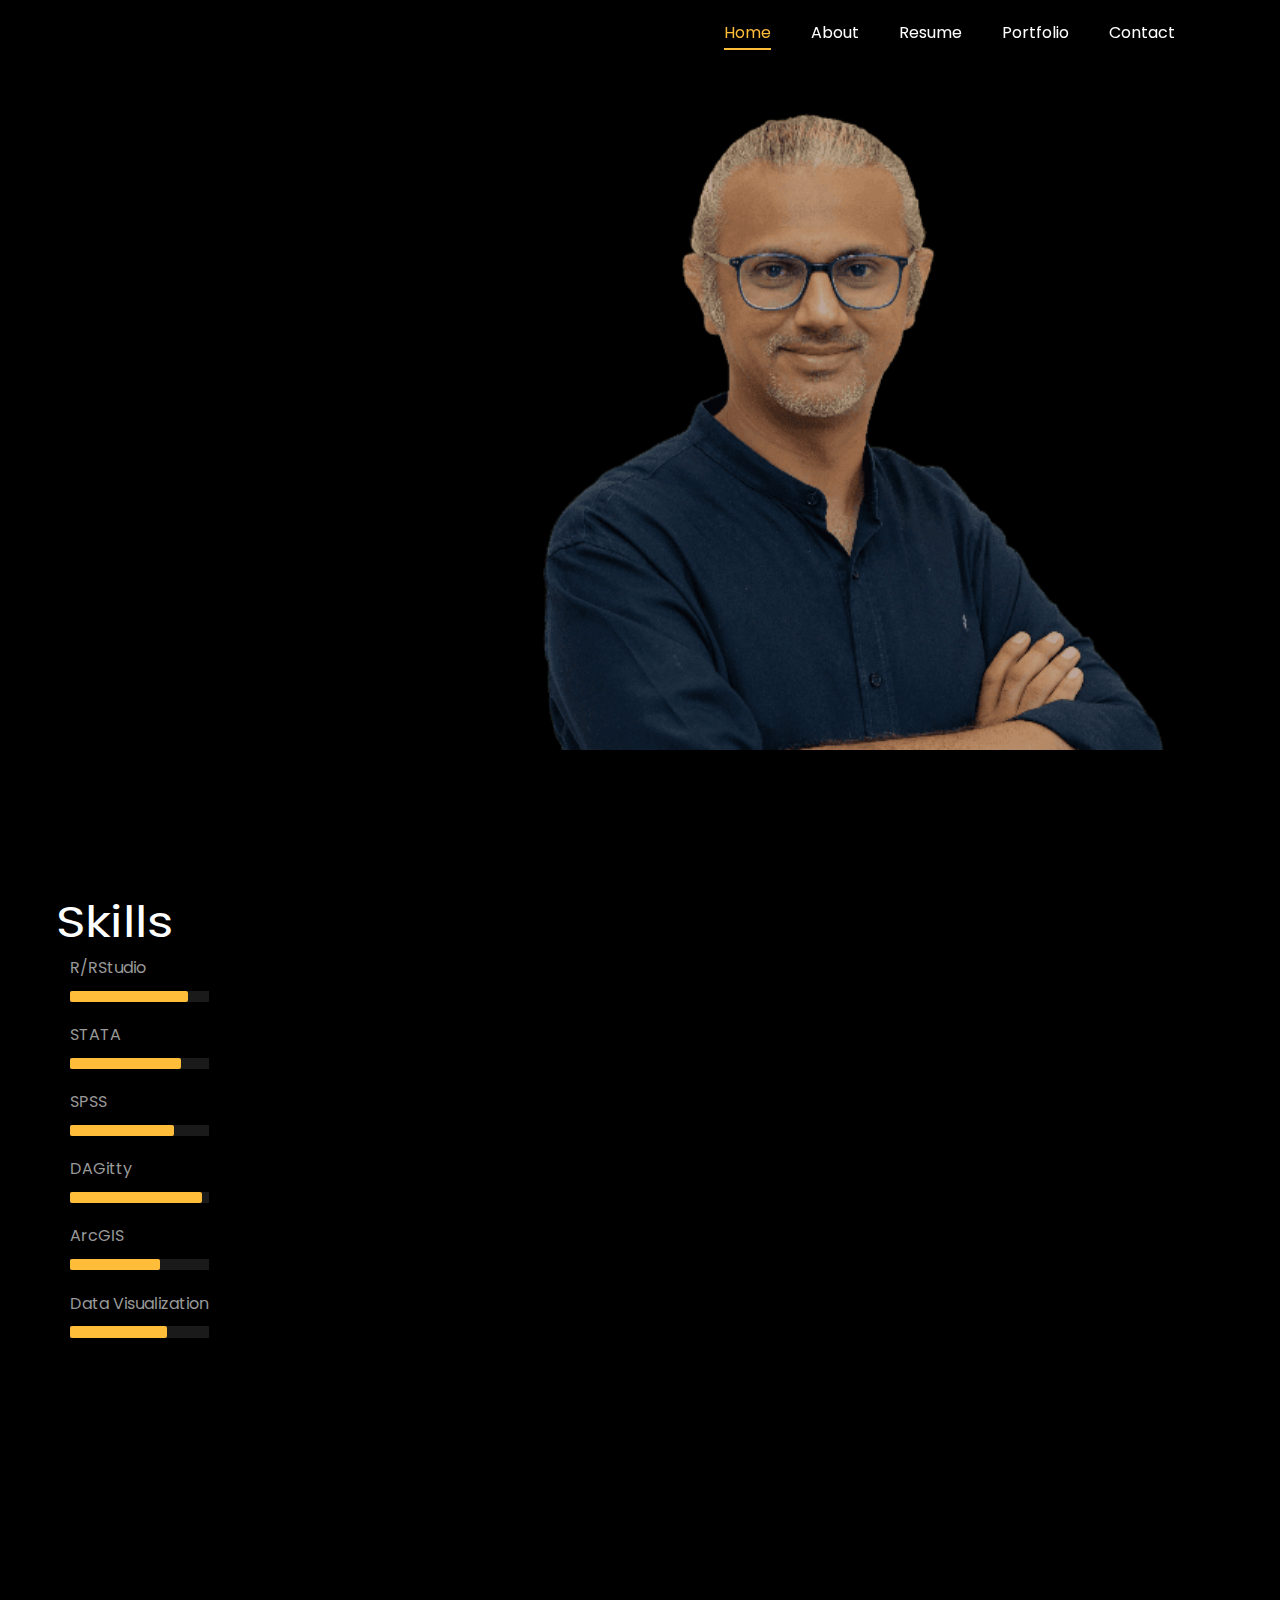
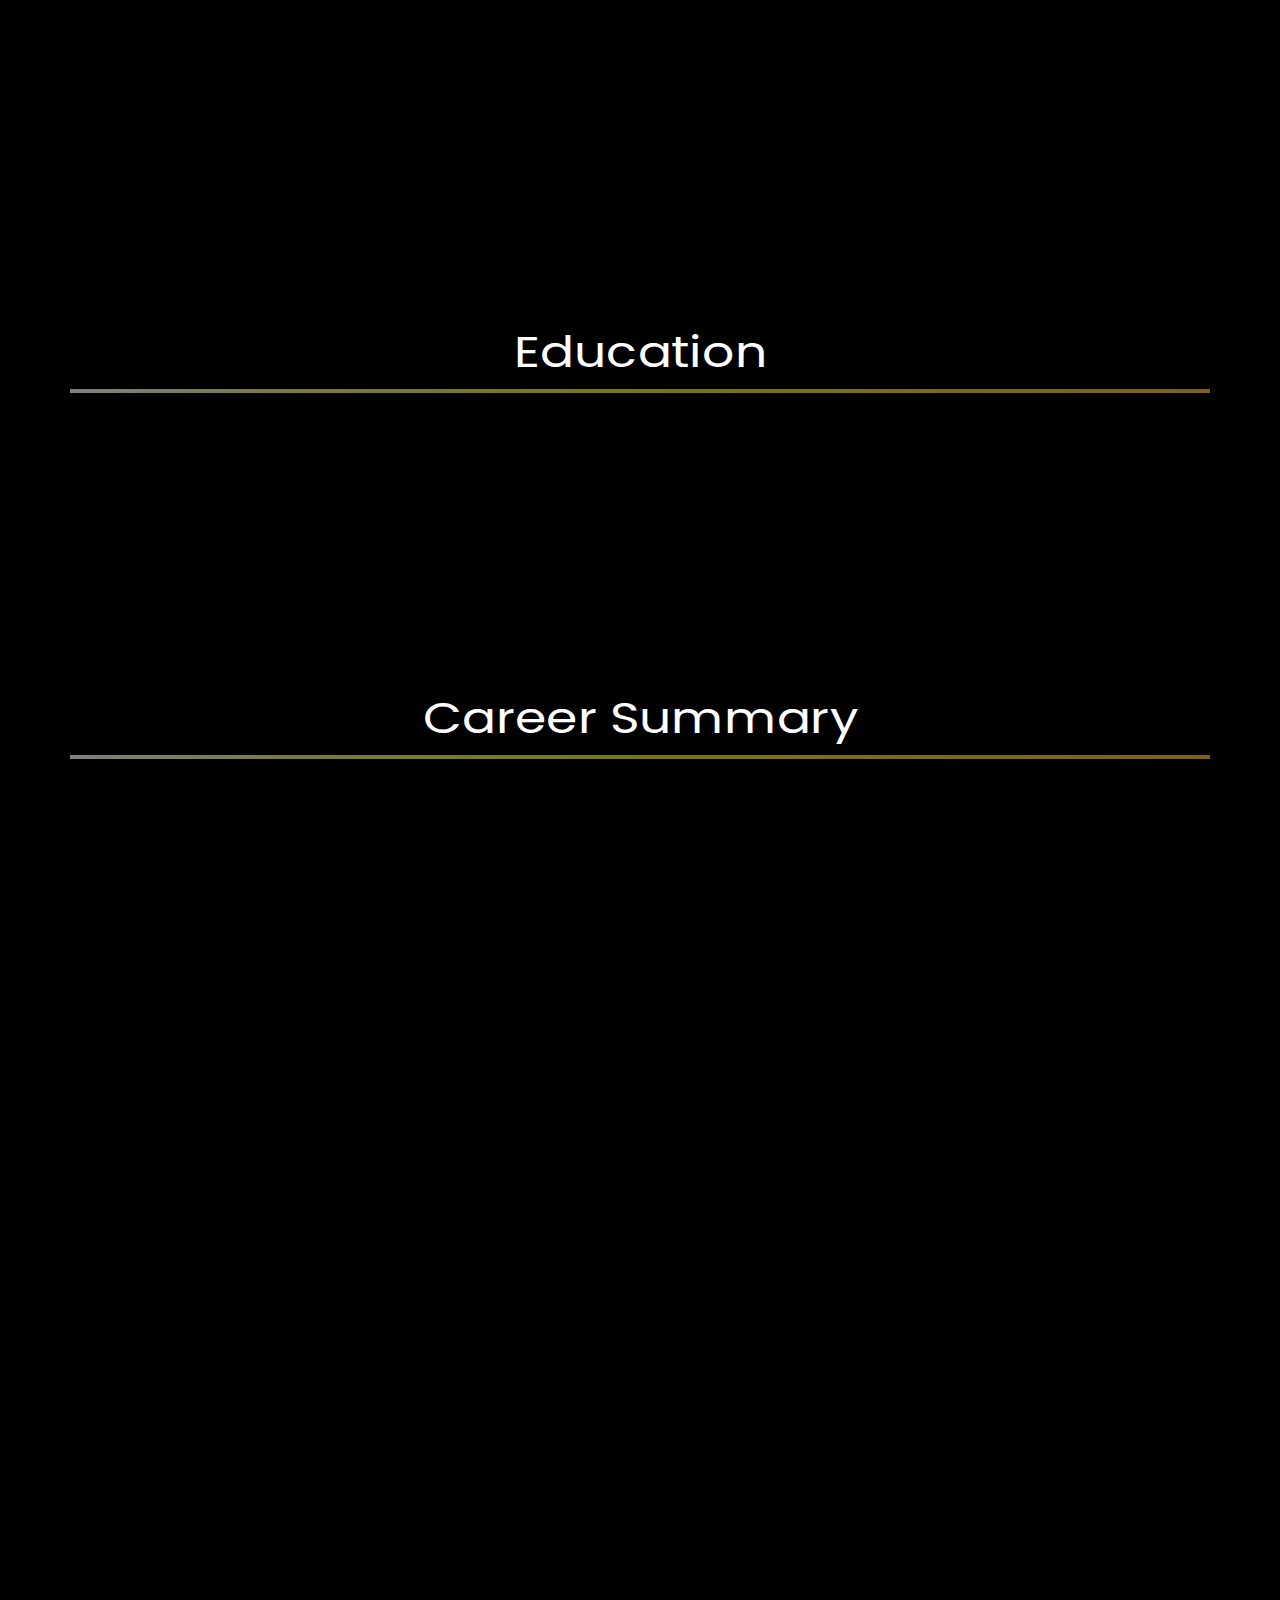
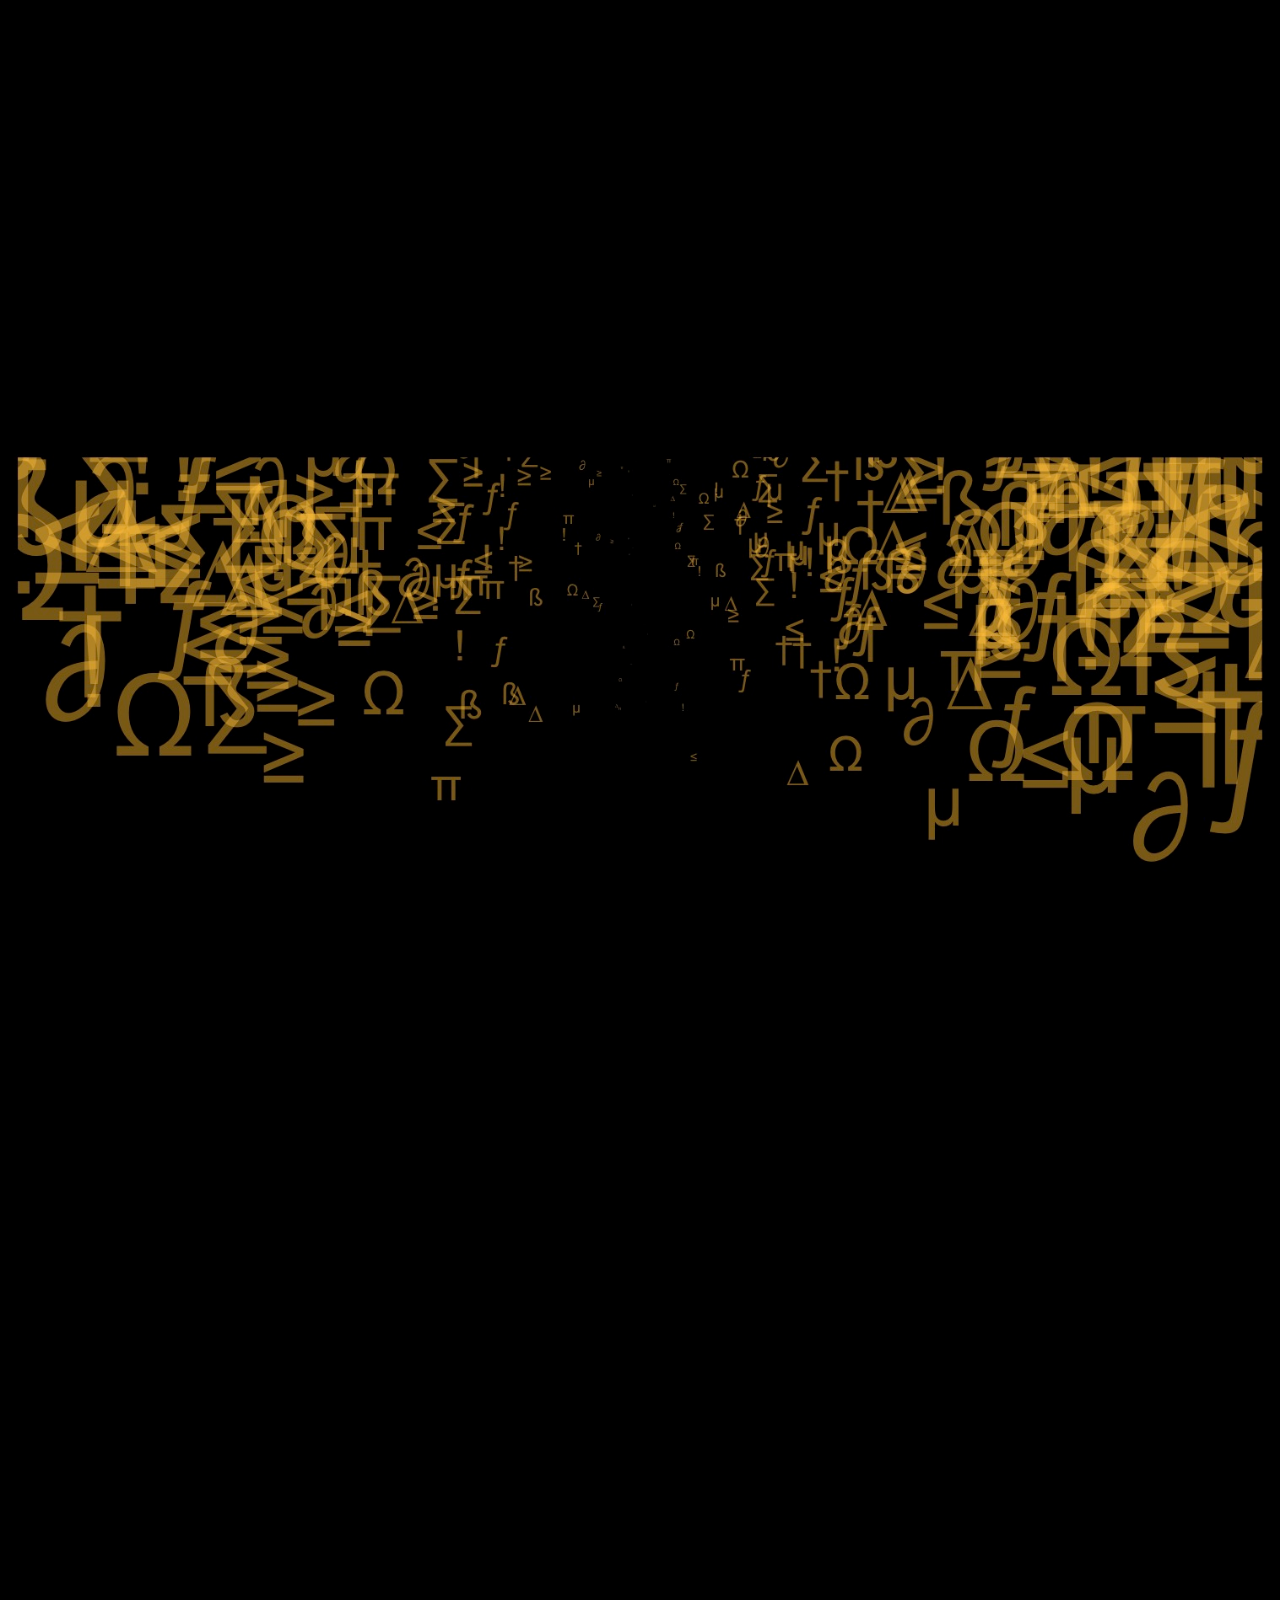
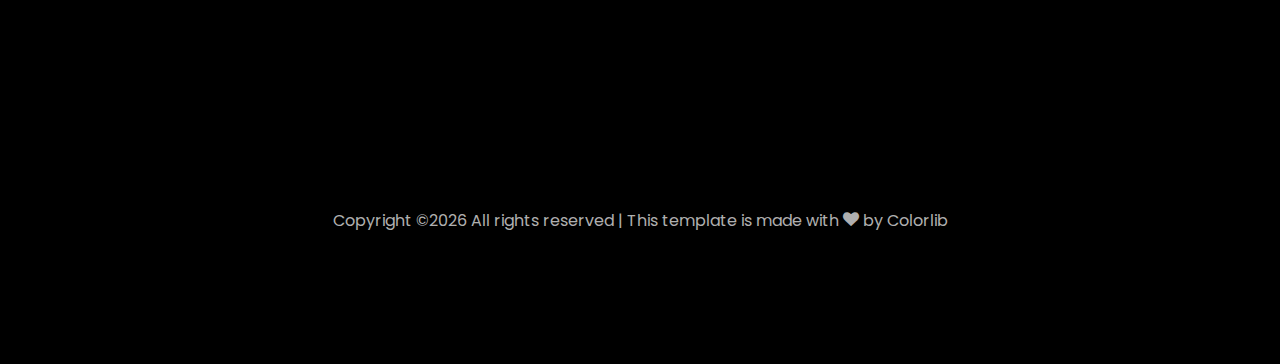
<file: index.html>
<!DOCTYPE html>
<html lang="en">
  <head>
    <title>Owais Raza Portfolio</title>
    <meta charset="utf-8">
    <meta name="viewport" content="width=device-width, initial-scale=1, shrink-to-fit=no">
    
    <link href="https://fonts.googleapis.com/css?family=Poppins:100,200,300,400,500,600,700,800,900" rel="stylesheet">

    <link rel="stylesheet" href="css/open-iconic-bootstrap.min.css">
    <link rel="stylesheet" href="css/animate.css">
    
    <link rel="stylesheet" href="css/owl.carousel.min.css">
    <link rel="stylesheet" href="css/owl.theme.default.min.css">
    <link rel="stylesheet" href="css/magnific-popup.css">

    <link rel="stylesheet" href="css/aos.css">

    <link rel="stylesheet" href="css/ionicons.min.css">
    
    <link rel="stylesheet" href="css/flaticon.css">
    <link rel="stylesheet" href="css/icomoon.css">
    <link rel="stylesheet" href="css/style.css">



<style>

/*======================================
//--//-->   ABOUT
======================================*/

.about-mf .box-shadow-full {
  padding-top: 4rem;
  padding-bottom: 4rem;
}

.about-mf .about-img {
  margin-bottom: 2rem;
}

.about-mf .about-img img {
  margin-left: 10px;
}


.skill-mf .progress {
  /* background-color: #cde1f8; */
  margin: .5rem 0 1.2rem 0;
  border-radius: 0;
  height: .7rem;
}

.skill-mf .progress .progress-bar {
  height: .7rem;
  background-color: #ffbd39;
}


/* Animation styles */
#typing-animation {
  position: relative;
  font-size: 30px;
  font-weight: bold;
  color: rgb(255, 255, 255);
  overflow: hidden;
  white-space: nowrap;
  animation: typing 3s steps(20, end) infinite;
}

#typing-animation:before {
  content: "";
  /* position: absolute; */
  top: 0;
  left: 0;
  width: 0;
  height: 100%;
  background-color: #ccc;
  animation: typing-cursor 0.5s ease-in-out infinite;
}

@keyframes typing {
  from {
    width: 0;
  }
  to {
    width: 100%;
  }
}

@keyframes typing-cursor {
  from {
    width: 5px;
  }
  to {
    width: 0;
  }
}


/* project image zoom effect */

.zoom-effect {
  overflow: hidden;
  transition: transform 0.3s ease-out;
}

.zoom-effect:hover {
  transform: scale(1.1);
}


</style>


  </head>
  <body data-spy="scroll" data-target=".site-navbar-target" data-offset="300">
	  
	  
    <nav class="navbar navbar-expand-lg navbar-dark ftco_navbar ftco-navbar-light site-navbar-target" id="ftco-navbar">
	    <div class="container">
	      <!--<a class="navbar-brand" href="index.html">Rishabh Mishra</a>-->
	      <button class="navbar-toggler js-fh5co-nav-toggle fh5co-nav-toggle" type="button" data-toggle="collapse" data-target="#ftco-nav" aria-controls="ftco-nav" aria-expanded="false" aria-label="Toggle navigation">
	        <span class="oi oi-menu"></span> Menu
	      </button>

	      <div class="collapse navbar-collapse" id="ftco-nav">
	        <ul class="navbar-nav nav ml-auto">
	          <li class="nav-item"><a href="#home-section" class="nav-link"><span>Home</span></a></li>
	          <li class="nav-item"><a href="#about-section" class="nav-link"><span>About</span></a></li>
	          <li class="nav-item"><a href="#resume-section" class="nav-link"><span>Resume</span></a></li>
	          <li class="nav-item"><a href="#portfolio-section" class="nav-link"><span>Portfolio</span></a></li>
	          <li class="nav-item"><a href="#contact-section" class="nav-link"><span>Contact</span></a></li>
	        </ul>
	      </div>
	    </div>
	  </nav>
	  <section id="home-section" class="hero">
		  <div class="home-slider  owl-carousel">
	       <div class="slider-item ">
	      	<div class="overlay"></div>
	         <div class="container">
	          <div class="row d-md-flex no-gutters slider-text align-items-end justify-content-end" data-scrollax-parent="true">
	          	<div class="one-third js-fullheight order-md-last img" style="background-image:url(images/bg_1.png);">
	          	 <div class="overlay"></div>
	          	</div>
		          <div class="one-forth d-flex  align-items-center ftco-animate" data-scrollax=" properties: { translateY: '70%' }">
		          	<div class="text">
		          		<span class="subheading">Hello!</span>
			            <h1 class="mb-4 mt-3">I'm <span>Owais Raza</span></h1>

						<!-- Element to contain animated typing -->
						<span id="typing-animation"></span>

						<script>

						// Initialize the typing animation
						const typingAnimationElement = document.getElementById('typing-animation');

						// Create an array of typing text
						const typingTexts = [
						'Epidemiologist  ',
						'Researcher  ',
						'Educator  ',
						'Mentor   ',
						];

						// Create a function to display the typing animation for a given text
						function playTypingAnimation(text) {
						// Loop through each character and add it to the element
						for (let i = 0; i < text.length; i++) {
							setTimeout(() => {
							typingAnimationElement.textContent += text[i];
							}, i * 200); // Increase the delay to slow down the typing animation
						}

						// Once the animation is complete, reset the text and start over
						setTimeout(() => {
							typingAnimationElement.textContent = '';
							playTypingAnimation(typingTexts[(typingTexts.indexOf(text) + 1) % typingTexts.length]);
						}, text.length * 200);
						}

						// Start the typing animation loop
						playTypingAnimation(typingTexts[0]);

						</script>

						<br>
						<br>
			            <!--<h2>A Senior Data Analyst</h2>-->
						<!-- <h2 class="d-flex" style="margin-bottom: 0">With over 5 years of experience</h2> -->
						<!-- <br> -->
			            <p><a href="https://scholar.google.com/citations?user=weiuxRkAAAAJ&hl=en" class="btn btn-primary">Google Scholar</a>
							<br>
							<br>
							<a href="https://www.linkedin.com/in/owraza/" class="btn btn-primary">LinkedIn</a> 
							<br>
							<br>
							<a href="https://github.com/oraza" class="btn btn-primary">Github</a>
							<br>
							<br>
							<a href="https://orcid.org/0000-0002-3410-441X" class="btn btn-primary">ORCID</a></p>
		            </div>
		          </div>
	        	</div>
	        </div>
	      </div>
		</div>
    </section>



	<section id="about-section" class="ftco-about img ftco-section ftco-no-pb">
		<div class="container">
			<div class="row">
				<div class="row d-flex align-items-stretch">
					<!-- <div class="row d-flex"> -->
						<div class="col-md-6 col-lg-5 d-flex">
							<div class="img-about img d-flex align-items-stretch">
								<div class="overlay">
									<div class="row">
										<div class="col-sm-6 col-md-5">&nbsp;</div>
										<div class="col-sm-6 col-md-7">
											<div class="about-info">&nbsp;</div>
										</div>
									</div>
									<div class="skill-mf">
										<h1 class="big-4">Skills</h1>
										R/RStudio
										<div class="progress">
											<div class="progress-bar" style="width: 85%;" role="progressbar" aria-valuenow="85" aria-valuemin="0" aria-valuemax="100">
											</div>
										</div>
										STATA
										<div class="progress">
											<div class="progress-bar" style="width: 80%;" role="progressbar" aria-valuenow="80" aria-valuemin="0" aria-valuemax="100">
											</div>
										</div>
										SPSS
										<div class="progress">
											<div class="progress-bar" style="width: 75%;" role="progressbar" aria-valuenow="75" aria-valuemin="0" aria-valuemax="100">
											</div>
										</div>
										DAGitty
										<div class="progress">
											<div class="progress-bar" style="width: 95%;" role="progressbar" aria-valuenow="95" aria-valuemin="0" aria-valuemax="100">
											</div>
										</div>
										ArcGIS
										<div class="progress">
											<div class="progress-bar" style="width: 65%;" role="progressbar" aria-valuenow="65" aria-valuemin="0" aria-valuemax="100">
											</div>
										</div>
										Data Visualization
										<div class="progress">
											<div class="progress-bar" style="width: 70%;" role="progressbar" aria-valuenow="70" aria-valuemin="0" aria-valuemax="100">
											</div>
										</div>
									</div>
								</div>
							</div>
						</div>
						<div class="col-md-6 col-lg-7 pl-lg-5 pb-5">
							<div class="row justify-content-start pb-3">
								<div class="col-md-12 heading-section ftco-animate">
									<h1 class="big">About</h1>
									<h2 class="mb-4">About Me</h2>
									<p>I'm a public health researcher deeply dedicated to <strong style="color: #ffbd39;">health equity</strong> 
										and <strong style="color: #ffbd39;">social justice</strong>. My career has revolved around teaching public 
										health courses, guiding graduate &amp; postgraduate theses, and leading research projects. This trajectory
										has been shaped by a commitment to addressing health disparities faced by underserved communities.
										<br /><br />My research interests span a wide array of topics, including 
										<strong style="color: #ffbd39;">spatial epidemiology</strong>, <strong style="color: #ffbd39;">infectious
											diseases</strong>, <strong style="color: #ffbd39;">health inequalities</strong> and application of 
											<strong style="color: #ffbd39;">mediation and moderation analyses</strong>.
											<br /><br />My publication record demonstrate my ability to analyze large health databases like DHS,
											coupled with the proficiency in statistical programming languages including 
											<strong style="color: #ffbd39;">R</strong>, <strong style="color: #ffbd39;">STATA</strong>,
											<strong style="color: #ffbd39;">ArcGIS</strong>, and <strong style="color: #ffbd39;">SPSS</strong>.
											With a strong commitment to <strong style="color: #ffbd39;">diversity</strong>,
											<strong style="color: #ffbd39;">equity</strong>, and <strong style="color: #ffbd39;">inclusion
												</strong> through my research and community engagement, I promote open science and embrace a growth
												mindset, always seeking to learn and apply new methodologies. Beyond my academic achievements, I am a 
												strong proponent of <strong style="color: #ffbd39;">work-life balance</strong> and 
												<strong style="color: #ffbd39;">gender equality</strong>.</p>
											</div>
										</div>
									</div>
								</div>
							</section>



	
    <section class="ftco-section ftco-no-pb" id="resume-section">
    	<div class="container">
    		<div class="row justify-content-center pb-5">
          <div class="col-md-10 heading-section text-center ftco-animate">
          	<h1 class="big big-2">Resume</h1>
            <h2 class="mb-4">Resume</h2>
            <p>Proficient in utilizing R and STATA to facilitate data analysis and visualization. Seeking to leverage expertise in 
				spatial data analysis, healthcare facility assessments, and community outreach to drive evidence- based changes in 
				public health.</p>
          </div>
        </div>

		<div class="row">
			<h1 class="big-4">Education</h1>
			<div class="underline"></div>
		</div>
		<br>
		
			<div class="row">
    			<div class="col-md-6">
    				<div class="resume-wrap ftco-animate">
    					<span class="date">2012 - 2018</span>
    					<h2>Ph D Epidmiology</h2>
    					<span class="position">Tehran University of Medical Sciences</span>
    					<p class="mt-2">Tehran, Iran</p>
    				</div>
    			</div>

    			<div class="col-md-6">
    				<div class="resume-wrap ftco-animate">
    					<span class="date">2000 - 2006</span>
    					<h2>MBBS</h2>
    					<span class="position">Ziauddin University</span>
    					<p class="mt-2">Karachi, Pakistan</p>
    				</div>
				</div>
    		</div>


		<div class="row">
			<h1 class="big-4">Career Summary</h1>
			<div class="underline"></div>
		</div>
		<br>
		<div class="row">
			<div class="col-md-6">
				<div class="resume-wrap ftco-animate">
					<h2><strong style="color: #ffbd39;">Academic Contributions</strong></h2>
					<ul>
						<li>Developed and implemented creative curricula for public health courses at Dow University of Health Sciences, enhancing student engagement</li>
						<li>Mentored undergraduate and postgraduate students, supervising and evaluating theses to ensure high research quality</li>
						<br></ul>
				</div>
			</div>
			<div class="col-md-6">
				<div class="resume-wrap ftco-animate">
					<h2><strong style="color: #ffbd39;">Research Leadership</strong></h2>
					<ul>
						<li>Assessed interns' goals and provided guidance as a Senior Researcher, enabling effective ideation and execution of research projects at BMY Health, Pakistan</li>
						<li>Implemented various research projects across 22 districts during my tenure as Deputy Director (Research) with PPHI Sindh, contributing to health improvements</li>
					</ul>
				</div>
			</div>
		</div>
		<div class="row">
			<div class="col-md-6">
				<div class="resume-wrap ftco-animate">
					<h2><strong style="color: #ffbd39;">Data Analysis & Methodology Training</strong></h2>
					<ul>
						<li>Conducted data analysis workshops using SPSS and STATA for internships at BMY Health, Canada, to build interns' competencies in research methods</li>
						<li>Facilitated SPSS, STATA, and R workshops for graduate candidates during my time as a Teaching Assistant at Tehran University, supporting their academic growth</li>
						</ul>
				</div>
			</div>
			<div class="col-md-6">
				<div class="resume-wrap ftco-animate">
					<h2><strong style="color: #ffbd39;">Ethics & Compliance Oversight</strong></h2>
					<ul>
						<li>As a member of the REB (BMY Health, Canada), committed to evaluate research proposals to ensure compliance with ethical standards laid out by the Human Research Standards Organization (HSRO, Canada)</li>
						<li>Established the Institutional Review Board (IRB) committee at PPHI Sindh, reinforcing ethical research practices within a multifaceted health sector</li>
					</ul>
				</div>
			</div>
		</div>

		<br>
		<br>

		
    		<div class="row justify-content-center mt-5">
    			<div class="col-md-6 text-center ftco-animate">
    				<p><a href="docs/OR_resume_Sep2024.pdf" class="btn btn-primary py-4 px-5">Download CV</a></p>
    			</div>
    		</div>
    	</div>
    </section>

   

    <section class="ftco-section" id="portfolio-section">
		<div class="container">
		  <div class="row justify-content-center mb-5 pb-5">
			<div class="col-md-7 heading-section text-center ftco-animate">
			  <h1 class="big big-2">Portfolio</h1>
			  <h2 class="mb-4">Portfolio</h2>
			  <p>Below are the sample work on research methodology, data analyses, DHS, R/RStudio & shinyapps.</p>
			</div>
		  </div>
		  <div class="row d-flex">
			<div class="col-md-4 d-flex ftco-animate">
				<div class="blog-entry justify-content-end">
				<a href="docs/50ShadesofResearch.ppsx" class="block-20 zoom-effect" style="background-image: url('images/proj_1.jpeg');">
				</a>
				<div class="text mt-3 float-right d-block">
  
				  <h3 class="heading"><a href="docs/50ShadesofResearch.ppsx">Fifty Shades of Medical Research</a></h3>
				  <p>This presentation outlines the key components of good research practices. Here I emphasized the 
					  importance of reproducibility of research and ethical methods. Moreover, I discussed common 
					  misconceptions, such as the hierarchy of study designs, Simpson’s paradox, p-hacking, and 
					  stressing the difference between statistical and public health significance.</p>
				</div>
			  </div>
			</div>
			<div class="col-md-4 d-flex ftco-animate">
				<div class="blog-entry justify-content-end">
				<a href="https://ow-raza.shinyapps.io/ScreeningTestEval/" class="block-20 zoom-effect" style="background-image: url('images/proj_2.jpg');">
				</a>
				<div class="text mt-3 float-right d-block">
  
				  <h3 class="heading"><a href="https://ow-raza.shinyapps.io/ScreeningTestEval/">Screening Test Evaluation Web App </a></h3>
				  <p>This web-based app works on the platform of Shiny application, which facilitates the evaluation of screening tools by 
					  calculating various diagnostic efficiency statistics. The app provides a user-friendly interface and is useful for 
					  researchers, healthcare professionals, or anyone interested in assessing the effectiveness of a screening test in a 
					  quantitative manner. The simplicity of the interface makes it easy to use, even for those without extensive statistical 
					  knowledge.</p>
				</div>
			  </div>
			</div>
			<div class="col-md-4 d-flex ftco-animate">
				<div class="blog-entry">
				<a href="https://journalaim.com/PDF/aim-22-155.pdf" class="block-20 zoom-effect" style="background-image: url('images/proj_3.jpg');">
				</a>
				<div class="text mt-3 float-right d-block">
  
				  <h3 class="heading"><a href="https://journalaim.com/PDF/aim-22-155.pdf">GWR analysis: A statistical method to account for spatial heterogeneity</a></h3>
				  <p>In this study we introduced geographically weighted regression as a statistical method to account for spatial heterogeneity in data analysis. Unlike ordinary linear regression (OLR), 
					  which assumes a global association across the study area, GWR acknowledges and incorporates local variations in associations, providing valuable 
					  insights for policymakers to design targeted interventions based on localized data patterns.</p>
				</div>
			  </div>
			</div>
		  </div>
	  <br>
		  <!-- added justify-content-center to center align the last two projects -->
		  <div class="row d-flex justify-content-center">  
			  <div class="col-md-4 d-flex ftco-animate">
				  <div class="blog-entry justify-content-end">
				  <a href="https://link.springer.com/article/10.1186/s12939-018-0837-6" class="block-20 zoom-effect" style="background-image: url('images/proj_4.jpg');">
				  </a>
				  <div class="text mt-3 float-right d-block">
	
					<h3 class="heading"><a href="https://link.springer.com/article/10.1186/s12939-018-0837-6">Differential achievements in 
					  childhood immunization across geographical regions of Pakistan: analysis of wealth-related inequality</a></h3>
					<p>In this analysis of childhood immunization in Pakistan, based on DHS (2012–13), we uncovered significant wealth-related 
					  inequalities in immunization coverage. The study emphasizes the need for policies that address both average immunization
					   rates and inequality gaps.</p>
				  </div>
				</div>
			  </div>
			  <div class="col-md-4 d-flex ftco-animate">
				  <div class="blog-entry justify-content-end">
				  <a href="" class="block-20 zoom-effect" style="background-image: url('images/proj_5.jpg');">
				  </a>
				  <div class="text mt-3 float-right d-block">
	
					<h3 class="heading"><a href="index.html">Unveiling Pathways between Social Capital (SC) and Suicidal Ideation (SI) through Moderated Mediation Analysis (Unpublished work!)
				  </a></h3>
					<p>Here we aimed to study the mediating role of anxiety/depression and whether age moderates the relationship of SC and SI among 
					  adult transgender in Karachi. A sample of 230 adult transgender who completed measurements of SC, SI, anxiety & depression 
					  and demographic information. Spearman correlation was calculated for scores of SC, SI and anxiety/depression. Bais-corrected
					  bootstrap method using PROCESS for R was utilized for estimating the mediating role of anxiety/depression between SC and SI 
					  and role of age as an effect modifier in presence of the mediator.</p>
				  </div>
				</div>
			  </div>
			  <div class="col-md-4 d-flex ftco-animate">
				  <div class="blog-entry justify-content-end">
				  <a href="" class="block-20 zoom-effect" style="background-image: url('images/proj_6.jpg');">
				  </a>
				  <div class="text mt-3 float-right d-block">
	
					<h3 class="heading"><a href="index.html">The Good, The Bad & The Ugly of Medical Research</a></h3>
					<p>In this session I discussed the importance of medical research and highlights both its positive 
					  and negative aspects. I emphasized that good research should be reproducible with validated scientific, 
					  statistical, and ethical methods. I also introduced the "Four Horsemen of Research Apocalypse," which 
					  includes issues like ghost and guest authorship, research fraud, predatory journals, and salami slicing.</p>
				  </div>
				</div>
			  </div>
		   </div>
		</div>
	  </section>

	  <section class="ftco-section ftco-no-pt ftco-no-pb ftco-counter img" id="section-counter">
		<div class="ftco-section ftco-hireme img margin-top" style="background-image: url(images/bg_1.jpeg)">
			<!-- <div class="container"> -->
				<div class="row justify-content-center">
					<div class="col-md-7 ftco-animate text-center">
						<h2>More projects on<span> Github  </span> </h2>
						<!-- <div class="heading"> <h4> I love to solve business problems &amp; uncover hidden data stories </h4> -->
						<br>
						<p><a href="https://github.com/oraza" class="btn btn-primary py-3 px-5">GitHub</a></p>
						</div>
					</div>
				</div>
			<!-- </div> -->
		</div>
      <div class="container">
		<!-- <div class="row d-md-flex align-items-center">
          <div class="col-md d-flex justify-content-center counter-wrap ftco-animate">
            <div class="block-18">
              <div class="text">
                <strong class="number" data-number="20">0</strong>
                <span>Achievements</span>
              </div>
            </div>
          </div>
          <div class="col-md d-flex justify-content-center counter-wrap ftco-animate">
            <div class="block-18">
              <div class="text">
                <strong class="number" data-number="30">0</strong>
                <span>Projects</span>
              </div>
            </div>
          </div>
          <div class="col-md d-flex justify-content-center counter-wrap ftco-animate">
            <div class="block-18">
              <div class="text">
                <strong class="number" data-number="1000">0</strong>
                <span>Mentored Students</span>
              </div>
            </div>
          </div>
          <div class="col-md d-flex justify-content-center counter-wrap ftco-animate">
            <div class="block-18">
              <div class="text">
                <strong class="number" data-number="500">0</strong>
                <span>Cups of coffee</span>
              </div>
            </div>
          </div>
        </div> -->
      </div>
	  		<!-- </div> -->
		</div>
	</section>


    <section class="ftco-section contact-section ftco-no-pb" id="contact-section">
      <div class="container">
      	<div class="row justify-content-center mb-5 pb-3">
          <div class="col-md-7 heading-section text-center ftco-animate">
            <h1 class="big big-2">Contact</h1>
            <h2 class="mb-4">Contact Me</h2>
            <p>Below are the details to reach out to me!</p>
          </div>
        </div>

        <div class="row d-flex contact-info mb-5">
          <div class="col-md-6 col-lg-3 d-flex ftco-animate">
          	<div class="align-self-stretch box p-4 text-center">
          		<div class="icon d-flex align-items-center justify-content-center">
          			<span class="icon-map-signs"></span>
          		</div>
          		<h3 class="mb-4">Address</h3>
				  <p><a href="https://maps.app.goo.gl/vt2pfX44W1NGJrfS6">Omaha NE, US</a></p>
	          </div>
          </div>
          <div class="col-md-6 col-lg-3 d-flex ftco-animate">
          	<div class="align-self-stretch box p-4 text-center">
          		<div class="icon d-flex align-items-center justify-content-center">
          			<span class="icon-phone2"></span>
          		</div>
          		<h3 class="mb-4">Contact Number</h3>
	            <p><a href="tel://+12063494773">+ 1 206 3494 773</a></p>
	          </div>
          </div>
          <div class="col-md-6 col-lg-3 d-flex ftco-animate">
          	<div class="align-self-stretch box p-4 text-center">
          		<div class="icon d-flex align-items-center justify-content-center">
          			<span class="icon-paper-plane"></span>
          		</div>
          		<h3 class="mb-4">Email Address</h3>
	            <p><a href="mailto:obie.raza@gmail.com">obie.raza@gmail.com</a></p>
	          </div>
          </div>
          <div class="col-md-6 col-lg-3 d-flex ftco-animate">
          	<div class="align-self-stretch box p-4 text-center">
          		<div class="icon d-flex align-items-center justify-content-center">
          			<span class="icon-globe"></span>
          		</div>
          		<h3 class="mb-4">Download Resume</h3>
	            <p><a href="docs/OR_resume_Sep2024.pdf">CV</a></p>
	          </div>
          </div>

		  
   </div>
 </section>


 
	
    <footer class="ftco-footer ftco-section">
		<div class="container">
		  <div class="row">
			<div class="col-md-12 text-center">
  
			  <p><!-- Link back to Colorlib can't be removed. Template is licensed under CC BY 3.0. -->
	Copyright &copy;<script>document.write(new Date().getFullYear());</script> All rights reserved | This template is made with <i class="icon-heart color-danger" aria-hidden="true"></i> by <a href="https://colorlib.com" target="_blank">Colorlib</a>
	<!-- Link back to Colorlib can't be removed. Template is licensed under CC BY 3.0. --></p>
			</div>
		  </div>
		</div>
	  </footer>


  <!-- loader -->
  <div id="ftco-loader" class="show fullscreen"><svg class="circular" width="48px" height="48px"><circle class="path-bg" cx="24" cy="24" r="22" fill="none" stroke-width="4" stroke="#eeeeee"/><circle class="path" cx="24" cy="24" r="22" fill="none" stroke-width="4" stroke-miterlimit="10" stroke="#F96D00"/></svg></div>


  <script src="js/jquery.min.js"></script>
  <script src="js/jquery-migrate-3.0.1.min.js"></script>
  <script src="js/popper.min.js"></script>
  <script src="js/bootstrap.min.js"></script>
  <script src="js/jquery.easing.1.3.js"></script>
  <script src="js/jquery.waypoints.min.js"></script>
  <script src="js/jquery.stellar.min.js"></script>
  <script src="js/owl.carousel.min.js"></script>
  <script src="js/jquery.magnific-popup.min.js"></script>
  <script src="js/aos.js"></script>
  <script src="js/jquery.animateNumber.min.js"></script>
  <script src="js/scrollax.min.js"></script>
  
  <script src="js/main.js"></script>
    
  </body>
</html>
</file>
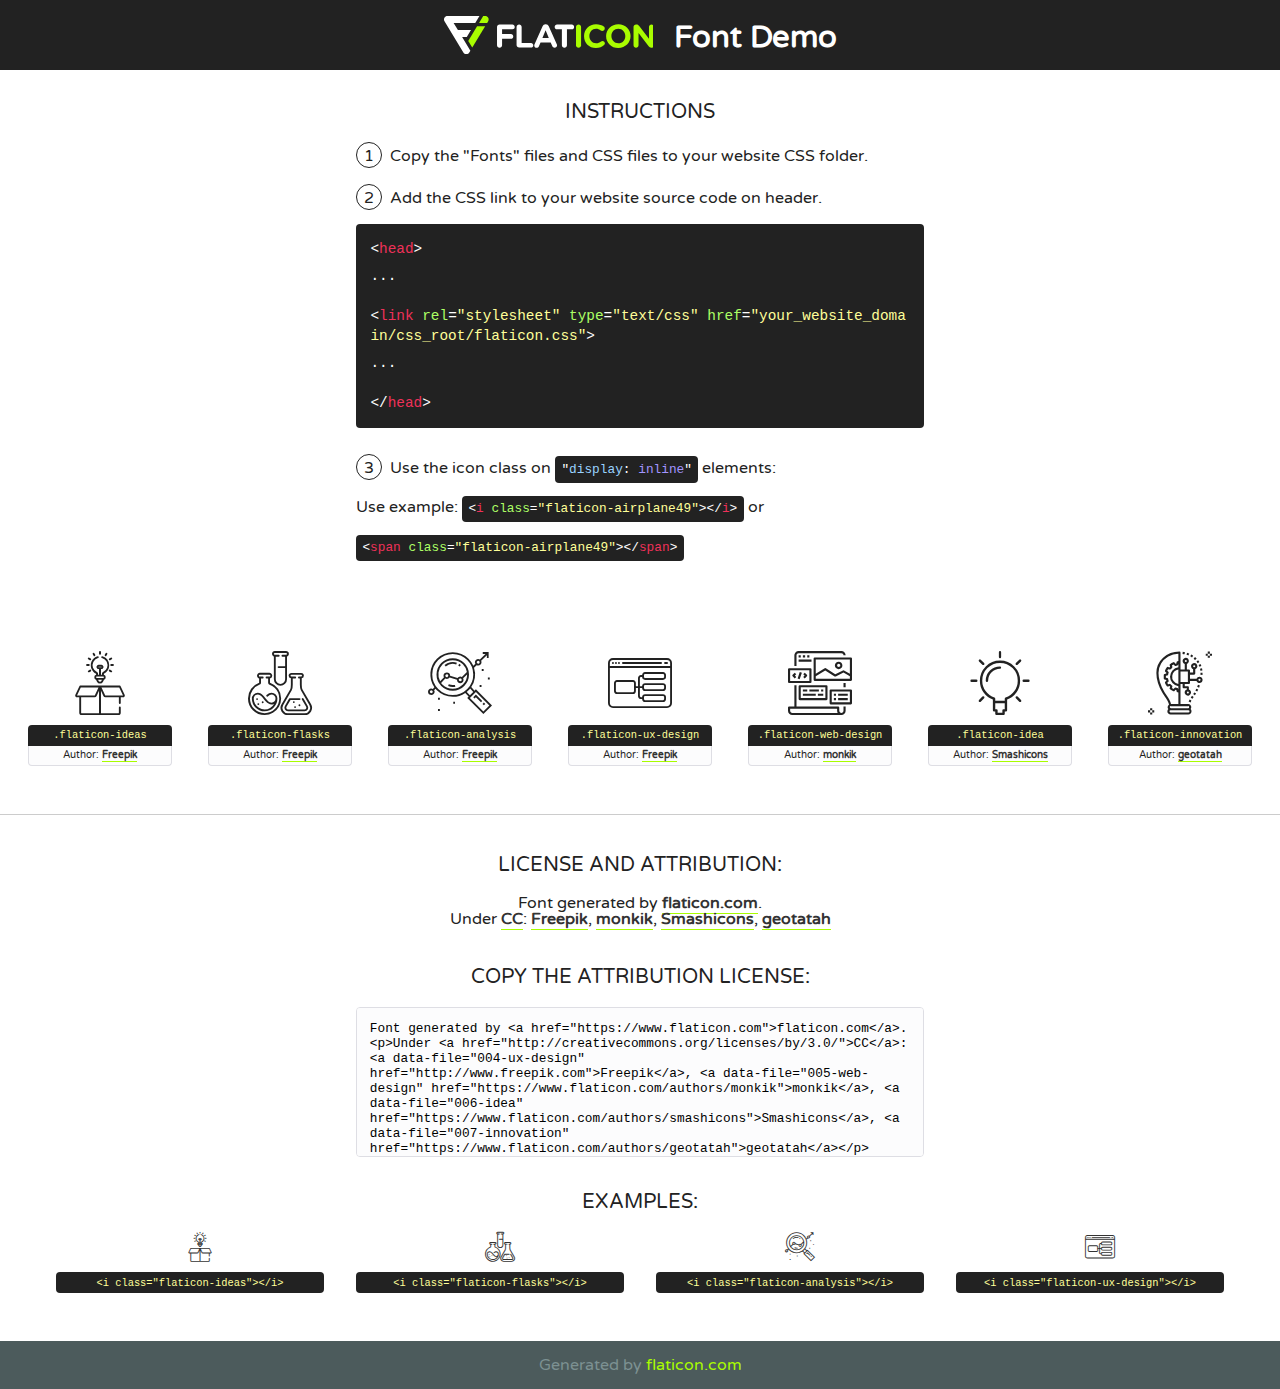
<file: fonts/flaticon/font/flaticon.html>
<!DOCTYPE html>
<!--
  Flaticon icon font: Flaticon
  Creation date: 20/03/2019 02:18
-->
<html>
<!DOCTYPE html>
<html>

<head>
    <title>Flaticon WebFont</title>
    <link href="http://fonts.googleapis.com/css?family=Varela+Round" rel="stylesheet" type="text/css" />
    <link rel="stylesheet" type="text/css" href="flaticon.css">
    <meta charset="UTF-8">
    <style>
    html, body, div, span, applet, object, iframe,
    h1, h2, h3, h4, h5, h6, p, blockquote, pre,
    a, abbr, acronym, address, big, cite, code,
    del, dfn, em, img, ins, kbd, q, s, samp,
    small, strike, strong, sub, sup, tt, var,
    b, u, i, center,
    dl, dt, dd, ol, ul, li,
    fieldset, form, label, legend,
    table, caption, tbody, tfoot, thead, tr, th, td,
    article, aside, canvas, details, embed, 
    figure, figcaption, footer, header, hgroup, 
    menu, nav, output, ruby, section, summary,
    time, mark, audio, video {
        margin: 0;
        padding: 0;
        border: 0;
        font-size: 100%;
        font: inherit;
        vertical-align: baseline;
    }
    /* HTML5 display-role reset for older browsers */
    article, aside, details, figcaption, figure, 
    footer, header, hgroup, menu, nav, section {
        display: block;
    }
    body {
        line-height: 1;
    }
    ol, ul {
        list-style: none;
    }
    blockquote, q {
        quotes: none;
    }
    blockquote:before, blockquote:after,
    q:before, q:after {
        content: '';
        content: none;
    }
    table {
        border-collapse: collapse;
        border-spacing: 0;
    }
    body {
        font-family: 'Varela Round', Helvetica, Arial, sans-serif;
        font-size: 16px;
        color: #222;
    }
    a {
        color: #333;
        border-bottom: 1px solid #a9fd00;
        font-weight: bold;
        text-decoration: none;
    }
    * {
        -moz-box-sizing: border-box;
        -webkit-box-sizing: border-box;
        box-sizing: border-box;
        margin: 0;
        padding: 0;
    }
    [class^="flaticon-"]:before, [class*=" flaticon-"]:before, [class^="flaticon-"]:after, [class*=" flaticon-"]:after {
        font-family: Flaticon;
        font-size: 30px;
        font-style: normal;
        margin-left: 20px;
        color: #333;
    }
    .wrapper {
        max-width: 600px;
        margin: auto;
        padding: 0 1em;
    }
    .title {
        font-size: 1.25em;
        text-align: center;
        margin-bottom: 1em;
        text-transform: uppercase;
    }
    header {
        text-align: center;
        background-color: #222;
        color: #fff;
        padding: 1em;
    }
    header .logo {
        width: 210px;
        height: 38px;
        display: inline-block;
        vertical-align: middle;
        margin-right: 1em;
        border: none;
    }
    header strong {
        font-size: 1.95em;
        font-weight: bold;
        vertical-align: middle;
        margin-top: 5px;
        display: inline-block;
    }
    .demo {
        margin: 2em auto;
        line-height: 1.25em;
    }
    .demo ul li {
        margin-bottom: 1em;
    }
    .demo ul li .num {
        color: #222;
        border-radius: 20px;
        display: inline-block;
        width: 26px;
        padding: 3px;
        height: 26px;
        text-align: center;
        margin-right: 0.5em;
        border: 1px solid #222;
    }
    .demo ul li code {
        background-color: #222;
        border-radius: 4px;
        padding: 0.25em 0.5em;
        display: inline-block;
        color: #fff;
        font-family: Consolas,Monaco,Lucida Console,Liberation Mono,DejaVu Sans Mono,Bitstream Vera Sans Mono,Courier New, monospace;
        font-weight: lighter;
        margin-top: 1em;
        font-size: 0.8em;
        word-break: break-all;
    }
    .demo ul li code.big {
        padding: 1em;
        font-size: 0.9em;
    }
    .demo ul li code .red {
        color: #EF3159;
    }
    .demo ul li code .green {
        color: #ACFF65;
    }
    .demo ul li code .yellow {
        color: #FFFF99;
    }
    .demo ul li code .blue {
        color: #99D3FF;
    }
    .demo ul li code .purple {
        color: #A295FF;
    }
    .demo ul li code .dots {
        margin-top: 0.5em;
        display: block;
    }
    #glyphs {
        border-bottom: 1px solid #ccc;
        padding: 2em 0;
        text-align: center;
    }
    .glyph {
        display: inline-block;
        width: 9em;
        margin: 1em;
        text-align: center;
        vertical-align: top;
        background: #FFF;
    }
    .glyph .glyph-icon {
        padding: 10px;
        display: block;
        font-family:"Flaticon";
        font-size: 64px;
        line-height: 1;
    }
    .glyph .glyph-icon:before {
        font-size: 64px;
        color: #222;
        margin-left: 0;
    }
    .class-name {
        font-size: 0.65em;
        background-color: #222;
        color: #fff;
        border-radius: 4px 4px 0 0;
        padding: 0.5em;
        color: #FFFF99;
        font-family: Consolas,Monaco,Lucida Console,Liberation Mono,DejaVu Sans Mono,Bitstream Vera Sans Mono,Courier New, monospace;
    }
    .author-name {
        font-size: 0.6em;
        background-color: #fcfcfd;
        border: 1px solid #DEDEE4;
        border-top: 0;
        border-radius: 0 0 4px 4px;
        padding: 0.5em;
    }
    .class-name:last-child {
        font-size: 10px;
        color:#888;
    }
    .class-name:last-child a {
        font-size: 10px;
        color:#555;
    }
    .class-name:last-child a:hover {
        color:#a9fd00;
    }
    .glyph > input {
        display: block;
        width: 100px;
        margin: 5px auto;
        text-align: center;
        font-size: 12px;
        cursor: text;
    }
    .glyph > input.icon-input {
        font-family:"Flaticon";
        font-size: 16px;
        margin-bottom: 10px;
    }
    .attribution .title {
        margin-top: 2em;
    }
    .attribution textarea {
        background-color: #fcfcfd;
        padding: 1em;
        border: none;
        box-shadow: none;
        border: 1px solid #DEDEE4;
        border-radius: 4px;
        resize: none;
        width: 100%;
        height: 150px;
        font-size: 0.8em;
        font-family: Consolas,Monaco,Lucida Console,Liberation Mono,DejaVu Sans Mono,Bitstream Vera Sans Mono,Courier New, monospace;
        -webkit-appearance: none;
    }
    .iconsuse {
        margin: 2em auto;
        text-align: center;
        max-width: 1200px;
    }
    .iconsuse:after {
        content: '';
        display: table;
        clear: both;
    }
    .iconsuse .image {
        float: left;
        width: 25%;
        padding: 0 1em;
    }
    .iconsuse .image p {
        margin-bottom: 1em;
    }
    .iconsuse .image span {
        display: block;
        font-size: 0.65em;
        background-color: #222;
        color: #fff;
        border-radius: 4px;
        padding: 0.5em;
        color: #FFFF99;
        margin-top: 1em;
        font-family: Consolas,Monaco,Lucida Console,Liberation Mono,DejaVu Sans Mono,Bitstream Vera Sans Mono,Courier New, monospace;
    }
    #footer {
        text-align: center;
        background-color: #4C5B5C;
        color: #7c9192;
        padding: 1em;
    }
    #footer a {
        border: none;
        color: #a9fd00;
        font-weight: normal;
    }
    @media (max-width: 960px) {
        .iconsuse .image {
            width: 50%;
        }
    }
    @media (max-width: 560px) {
        .iconsuse .image {
            width: 100%;
        }
    }
    </style>
</head>

<body class="characters-off">

    <header>
        <a href="https://www.flaticon.com" target="_blank" class="logo">
            <svg version="1.1" xmlns="http://www.w3.org/2000/svg" xmlns:xlink="http://www.w3.org/1999/xlink" xmlns:a="http://ns.adobe.com/AdobeSVGViewerExtensions/3.0/" viewBox="0 0 560.875 102.036" enable-background="new 0 0 560.875 102.036" xml:space="preserve">
                <defs>
                </defs>
                <g>
                    <g class="letters">
                        <path fill="#ffffff" d="M141.596,29.675c0-3.777,2.985-6.767,6.764-6.767h34.438c3.426,0,6.15,2.728,6.15,6.15
                        c0,3.43-2.724,6.149-6.15,6.149h-27.674v13.091h23.719c3.429,0,6.151,2.724,6.151,6.15c0,3.43-2.723,6.149-6.151,6.149h-23.719
                        v17.574c0,3.773-2.986,6.761-6.764,6.761c-3.779,0-6.764-2.989-6.764-6.761V29.675z"></path>
                        <path fill="#ffffff" d="M193.844,29.149c0-3.781,2.985-6.767,6.764-6.767c3.776,0,6.763,2.985,6.763,6.767v42.957h25.039
                        c3.426,0,6.149,2.726,6.149,6.153c0,3.425-2.723,6.15-6.149,6.15h-31.802c-3.779,0-6.764-2.986-6.764-6.768V29.149z"></path>
                        <path fill="#ffffff" d="M241.891,75.71l21.438-48.407c1.492-3.341,4.215-5.357,7.906-5.357h0.792
                        c3.686,0,6.323,2.017,7.815,5.357l21.439,48.407c0.436,0.967,0.701,1.845,0.701,2.723c0,3.602-2.809,6.501-6.414,6.501
                        c-3.161,0-5.269-1.845-6.499-4.655l-4.132-9.661h-27.059l-4.301,10.102c-1.144,2.631-3.426,4.214-6.237,4.214
                        c-3.517,0-6.24-2.81-6.24-6.325C241.1,77.64,241.451,76.677,241.891,75.71z M279.932,58.666l-8.521-20.297l-8.526,20.297H279.932
                        z"></path>
                        <path fill="#ffffff" d="M314.864,35.387H301.86c-3.429,0-6.239-2.813-6.239-6.238c0-3.429,2.811-6.24,6.239-6.24h39.533
                        c3.426,0,6.237,2.811,6.237,6.24c0,3.425-2.811,6.238-6.237,6.238h-13.001v42.785c0,3.773-2.99,6.761-6.764,6.761
                        c-3.779,0-6.764-2.989-6.764-6.761V35.387z"></path>
                        <path fill="#A9FD00" d="M352.615,29.149c0-3.781,2.985-6.767,6.767-6.767c3.774,0,6.761,2.985,6.761,6.767v49.024
                        c0,3.773-2.987,6.761-6.761,6.761c-3.781,0-6.767-2.989-6.767-6.761V29.149z"></path>
                        <path fill="#A9FD00" d="M374.132,53.836v-0.179c0-17.481,13.178-31.801,32.065-31.801c9.22,0,15.459,2.458,20.557,6.238
                        c1.402,1.054,2.637,2.985,2.637,5.357c0,3.692-2.985,6.59-6.681,6.59c-1.845,0-3.071-0.702-4.044-1.319
                        c-3.776-2.813-7.729-4.393-12.562-4.393c-10.364,0-17.831,8.611-17.831,19.154v0.173c0,10.542,7.291,19.329,17.831,19.329
                        c5.715,0,9.492-1.756,13.359-4.834c1.049-0.874,2.458-1.491,4.039-1.491c3.429,0,6.325,2.813,6.325,6.236
                        c0,2.106-1.056,3.78-2.282,4.834c-5.539,4.834-12.036,7.733-21.878,7.733C387.572,85.464,374.132,71.493,374.132,53.836z"></path>
                        <path fill="#A9FD00" d="M433.009,53.836v-0.179c0-17.481,13.79-31.801,32.766-31.801c18.981,0,32.592,14.143,32.592,31.628v0.173
                        c0,17.483-13.785,31.807-32.769,31.807C446.625,85.464,433.009,71.32,433.009,53.836z M484.224,53.836v-0.179
                        c0-10.539-7.725-19.326-18.626-19.326c-10.893,0-18.449,8.611-18.449,19.154v0.173c0,10.542,7.73,19.329,18.626,19.329
                        C476.676,72.986,484.224,64.378,484.224,53.836z"></path>
                        <path fill="#A9FD00" d="M506.233,29.321c0-3.774,2.99-6.763,6.767-6.763h1.401c3.252,0,5.183,1.583,7.029,3.953l26.093,34.265
                        V29.059c0-3.692,2.99-6.677,6.681-6.677c3.683,0,6.671,2.985,6.671,6.677v48.934c0,3.78-2.987,6.765-6.764,6.765h-0.436
                        c-3.257,0-5.188-1.581-7.034-3.953l-27.056-35.492v32.944c0,3.687-2.985,6.676-6.678,6.676c-3.683,0-6.673-2.989-6.673-6.676
                        V29.321z"></path>
                    </g>
                    <g class="insignia">
                        <path fill="#ffffff" d="M48.372,56.137h12.517l11.156-18.537H37.186L25.688,18.539h57.825L94.668,0H9.271
                        C5.925,0,2.842,1.801,1.198,4.716c-1.644,2.907-1.593,6.482,0.134,9.343l50.38,83.501c1.678,2.781,4.689,4.476,7.938,4.476
                        c3.246,0,6.257-1.695,7.935-4.476l2.898-4.804L48.372,56.137z"></path>
                        <g class="i">
                            <path fill="#A9FD00" d="M93.575,18.539h0.031v0.004l21.652,0.004l2.705-4.488c1.727-2.861,1.778-6.436,0.133-9.343
                            C116.454,1.801,113.371,0,110.026,0h-5.294L93.575,18.539z"></path>
                            <polygon fill="#A9FD00" points="88.291,27.356 64.725,66.486 75.519,84.404 109.942,27.356"></polygon>
                        </g>
                    </g>
                </g>
            </svg>
        </a>
        <strong>Font Demo</strong>
    </header>


    <section class="demo wrapper">

        <p class="title">Instructions</p>

        <ul>
            <li>
                <span class="num">1</span>Copy the "Fonts" files and CSS files to your website CSS folder.
            </li>
            <li>
                <span class="num">2</span>Add the CSS link to your website source code on header.
                <code class="big">
                    &lt;<span class="red">head</span>&gt;
                    <br/><span class="dots">...</span>
                    <br/>&lt;<span class="red">link</span> <span class="green">rel</span>=<span class="yellow">"stylesheet"</span> <span class="green">type</span>=<span class="yellow">"text/css"</span> <span class="green">href</span>=<span class="yellow">"your_website_domain/css_root/flaticon.css"</span>&gt;
                    <br/><span class="dots">...</span>
                    <br/>&lt;/<span class="red">head</span>&gt;
                </code>
            </li>

            <li>
                <p>
                    <span class="num">3</span>Use the icon class on <code>"<span class="blue">display</span>:<span class="purple"> inline</span>"</code> elements:
                    <br />
                    Use example: <code>&lt;<span class="red">i</span> <span class="green">class</span>=<span class="yellow">&quot;flaticon-airplane49&quot;</span>&gt;&lt;/<span class="red">i</span>&gt;</code> or <code>&lt;<span class="red">span</span> <span class="green">class</span>=<span class="yellow">&quot;flaticon-airplane49&quot;</span>&gt;&lt;/<span class="red">span</span>&gt;</code>
            </li>
        </ul>

    </section>




   <section id="glyphs">          
    
      
        <div class="glyph"><div class="glyph-icon flaticon-ideas"></div>
            <div class="class-name">.flaticon-ideas</div>
            <div class="author-name">Author: <a data-file="001-ideas" href="http://www.freepik.com">Freepik</a> </div> 
        </div>        
        
        <div class="glyph"><div class="glyph-icon flaticon-flasks"></div>
            <div class="class-name">.flaticon-flasks</div>
            <div class="author-name">Author: <a data-file="002-flasks" href="http://www.freepik.com">Freepik</a> </div> 
        </div>        
        
        <div class="glyph"><div class="glyph-icon flaticon-analysis"></div>
            <div class="class-name">.flaticon-analysis</div>
            <div class="author-name">Author: <a data-file="003-analysis" href="http://www.freepik.com">Freepik</a> </div> 
        </div>        
        
        <div class="glyph"><div class="glyph-icon flaticon-ux-design"></div>
            <div class="class-name">.flaticon-ux-design</div>
            <div class="author-name">Author: <a data-file="004-ux-design" href="http://www.freepik.com">Freepik</a> </div> 
        </div>        
        
        <div class="glyph"><div class="glyph-icon flaticon-web-design"></div>
            <div class="class-name">.flaticon-web-design</div>
            <div class="author-name">Author: <a data-file="005-web-design" href="https://www.flaticon.com/authors/monkik">monkik</a> </div> 
        </div>        
        
        <div class="glyph"><div class="glyph-icon flaticon-idea"></div>
            <div class="class-name">.flaticon-idea</div>
            <div class="author-name">Author: <a data-file="006-idea" href="https://www.flaticon.com/authors/smashicons">Smashicons</a> </div> 
        </div>        
        
        <div class="glyph"><div class="glyph-icon flaticon-innovation"></div>
            <div class="class-name">.flaticon-innovation</div>
            <div class="author-name">Author: <a data-file="007-innovation" href="https://www.flaticon.com/authors/geotatah">geotatah</a> </div> 
        </div>        
        

    </section>



    <section class="attribution wrapper"   style="text-align:center;">

      <div class="title">License and attribution:</div><div class="attrDiv">Font generated by <a href="https://www.flaticon.com">flaticon.com</a>. <div><p>Under <a href="http://creativecommons.org/licenses/by/3.0/">CC</a>: <a data-file="004-ux-design" href="http://www.freepik.com">Freepik</a>, <a data-file="005-web-design" href="https://www.flaticon.com/authors/monkik">monkik</a>, <a data-file="006-idea" href="https://www.flaticon.com/authors/smashicons">Smashicons</a>, <a data-file="007-innovation" href="https://www.flaticon.com/authors/geotatah">geotatah</a></p>  </div>
      </div>
      <div class="title">Copy the Attribution License:</div>

    <textarea onclick="this.focus();this.select();">Font generated by &lt;a href=&quot;https://www.flaticon.com&quot;&gt;flaticon.com&lt;/a&gt;. <p>Under <a href="http://creativecommons.org/licenses/by/3.0/">CC</a>: <a data-file="004-ux-design" href="http://www.freepik.com">Freepik</a>, <a data-file="005-web-design" href="https://www.flaticon.com/authors/monkik">monkik</a>, <a data-file="006-idea" href="https://www.flaticon.com/authors/smashicons">Smashicons</a>, <a data-file="007-innovation" href="https://www.flaticon.com/authors/geotatah">geotatah</a></p>  
     </textarea>

    </section>

    <section class="iconsuse">

          <div class="title">Examples:</div>            
             
            <div class="image">
                <p>
                    <i class="glyph-icon flaticon-ideas"></i> 
                    <span>&lt;i class=&quot;flaticon-ideas&quot;&gt;&lt;/i&gt;</span>
                </p>
            </div>
            
            <div class="image">
                <p>
                    <i class="glyph-icon flaticon-flasks"></i> 
                    <span>&lt;i class=&quot;flaticon-flasks&quot;&gt;&lt;/i&gt;</span>
                </p>
            </div>
            
            <div class="image">
                <p>
                    <i class="glyph-icon flaticon-analysis"></i> 
                    <span>&lt;i class=&quot;flaticon-analysis&quot;&gt;&lt;/i&gt;</span>
                </p>
            </div>
            
            <div class="image">
                <p>
                    <i class="glyph-icon flaticon-ux-design"></i> 
                    <span>&lt;i class=&quot;flaticon-ux-design&quot;&gt;&lt;/i&gt;</span>
                </p>
            </div>
                       
        </div>
                            
    </section>

<div id="footer">
    <div>Generated by <a href="https://www.flaticon.com">flaticon.com</a>
    </div>
</div>



</body>
</html>
</file>
<file: css/flaticon.css>
/*
  	Flaticon icon font: Flaticon
  	Creation date: 04/01/2019 13:45
  	*/


@font-face {
  font-family: "Flaticon";
  src: url("../fonts/flaticon/font/Flaticon.eot");
  src: url("../fonts/flaticon/font/Flaticon.eot?#iefix") format("embedded-opentype"),
       url("../fonts/flaticon/font/Flaticon.woff") format("woff"),
       url("../fonts/flaticon/font/Flaticon.ttf") format("truetype"),
       url("../fonts/flaticon/font/Flaticon.svg#Flaticon") format("svg");
  font-weight: normal;
  font-style: normal;
}

@media screen and (-webkit-min-device-pixel-ratio:0) {
  @font-face {
    font-family: "Flaticon";
    src: url("../fonts/flaticon/font/Flaticon.svg#Flaticon") format("svg");
  }
}

[class^="flaticon-"]:before, [class*=" flaticon-"]:before,
[class^="flaticon-"]:after, [class*=" flaticon-"]:after {   
  font-family: Flaticon;
  font-style: normal;
  font-weight: normal;
  font-variant: normal;
  text-transform: none;
  line-height: 1;

  /* Better Font Rendering =========== */
  -webkit-font-smoothing: antialiased;
  -moz-osx-font-smoothing: grayscale;
}

.flaticon-ideas:before { content: "\f100"; }
.flaticon-flasks:before { content: "\f101"; }
.flaticon-analysis:before { content: "\f102"; }
.flaticon-ux-design:before { content: "\f103"; }
.flaticon-web-design:before { content: "\f104"; }
.flaticon-idea:before { content: "\f105"; }
.flaticon-innovation:before { content: "\f106"; }
</file>
<file: css/icomoon.css>
@font-face {
  font-family: 'icomoon';
  src:  url('../fonts/icomoon/icomoon.eot?6tt51o');
  src:  url('../fonts/icomoon/icomoon.eot?6tt51o#iefix') format('embedded-opentype'),
    url('../fonts/icomoon/icomoon.ttf?6tt51o') format('truetype'),
    url('../fonts/icomoon/icomoon.woff?6tt51o') format('woff'),
    url('../fonts/icomoon/icomoon.svg?6tt51o#icomoon') format('svg');
  font-weight: normal;
  font-style: normal;
}

[class^="icon-"], [class*=" icon-"] {
  /* use !important to prevent issues with browser extensions that change fonts */
  font-family: 'icomoon' !important;
  speak: none;
  font-style: normal;
  font-weight: normal;
  font-variant: normal;
  text-transform: none;
  line-height: 1;

  /* Better Font Rendering =========== */
  -webkit-font-smoothing: antialiased;
  -moz-osx-font-smoothing: grayscale;
}

.icon-asterisk:before {
  content: "\f069";
}
.icon-plus:before {
  content: "\f067";
}
.icon-question:before {
  content: "\f128";
}
.icon-minus:before {
  content: "\f068";
}
.icon-glass:before {
  content: "\f000";
}
.icon-music:before {
  content: "\f001";
}
.icon-search:before {
  content: "\f002";
}
.icon-envelope-o:before {
  content: "\f003";
}
.icon-heart:before {
  content: "\f004";
}
.icon-star:before {
  content: "\f005";
}
.icon-star-o:before {
  content: "\f006";
}
.icon-user:before {
  content: "\f007";
}
.icon-film:before {
  content: "\f008";
}
.icon-th-large:before {
  content: "\f009";
}
.icon-th:before {
  content: "\f00a";
}
.icon-th-list:before {
  content: "\f00b";
}
.icon-check:before {
  content: "\f00c";
}
.icon-close:before {
  content: "\f00d";
}
.icon-remove:before {
  content: "\f00d";
}
.icon-times:before {
  content: "\f00d";
}
.icon-search-plus:before {
  content: "\f00e";
}
.icon-search-minus:before {
  content: "\f010";
}
.icon-power-off:before {
  content: "\f011";
}
.icon-signal:before {
  content: "\f012";
}
.icon-cog:before {
  content: "\f013";
}
.icon-gear:before {
  content: "\f013";
}
.icon-trash-o:before {
  content: "\f014";
}
.icon-home:before {
  content: "\f015";
}
.icon-file-o:before {
  content: "\f016";
}
.icon-clock-o:before {
  content: "\f017";
}
.icon-road:before {
  content: "\f018";
}
.icon-download:before {
  content: "\f019";
}
.icon-arrow-circle-o-down:before {
  content: "\f01a";
}
.icon-arrow-circle-o-up:before {
  content: "\f01b";
}
.icon-inbox:before {
  content: "\f01c";
}
.icon-play-circle-o:before {
  content: "\f01d";
}
.icon-repeat:before {
  content: "\f01e";
}
.icon-rotate-right:before {
  content: "\f01e";
}
.icon-refresh:before {
  content: "\f021";
}
.icon-list-alt:before {
  content: "\f022";
}
.icon-lock:before {
  content: "\f023";
}
.icon-flag:before {
  content: "\f024";
}
.icon-headphones:before {
  content: "\f025";
}
.icon-volume-off:before {
  content: "\f026";
}
.icon-volume-down:before {
  content: "\f027";
}
.icon-volume-up:before {
  content: "\f028";
}
.icon-qrcode:before {
  content: "\f029";
}
.icon-barcode:before {
  content: "\f02a";
}
.icon-tag:before {
  content: "\f02b";
}
.icon-tags:before {
  content: "\f02c";
}
.icon-book:before {
  content: "\f02d";
}
.icon-bookmark:before {
  content: "\f02e";
}
.icon-print:before {
  content: "\f02f";
}
.icon-camera:before {
  content: "\f030";
}
.icon-font:before {
  content: "\f031";
}
.icon-bold:before {
  content: "\f032";
}
.icon-italic:before {
  content: "\f033";
}
.icon-text-height:before {
  content: "\f034";
}
.icon-text-width:before {
  content: "\f035";
}
.icon-align-left:before {
  content: "\f036";
}
.icon-align-center:before {
  content: "\f037";
}
.icon-align-right:before {
  content: "\f038";
}
.icon-align-justify:before {
  content: "\f039";
}
.icon-list:before {
  content: "\f03a";
}
.icon-dedent:before {
  content: "\f03b";
}
.icon-outdent:before {
  content: "\f03b";
}
.icon-indent:before {
  content: "\f03c";
}
.icon-video-camera:before {
  content: "\f03d";
}
.icon-image:before {
  content: "\f03e";
}
.icon-photo:before {
  content: "\f03e";
}
.icon-picture-o:before {
  content: "\f03e";
}
.icon-pencil:before {
  content: "\f040";
}
.icon-map-marker:before {
  content: "\f041";
}
.icon-adjust:before {
  content: "\f042";
}
.icon-tint:before {
  content: "\f043";
}
.icon-edit:before {
  content: "\f044";
}
.icon-pencil-square-o:before {
  content: "\f044";
}
.icon-share-square-o:before {
  content: "\f045";
}
.icon-check-square-o:before {
  content: "\f046";
}
.icon-arrows:before {
  content: "\f047";
}
.icon-step-backward:before {
  content: "\f048";
}
.icon-fast-backward:before {
  content: "\f049";
}
.icon-backward:before {
  content: "\f04a";
}
.icon-play:before {
  content: "\f04b";
}
.icon-pause:before {
  content: "\f04c";
}
.icon-stop:before {
  content: "\f04d";
}
.icon-forward:before {
  content: "\f04e";
}
.icon-fast-forward:before {
  content: "\f050";
}
.icon-step-forward:before {
  content: "\f051";
}
.icon-eject:before {
  content: "\f052";
}
.icon-chevron-left:before {
  content: "\f053";
}
.icon-chevron-right:before {
  content: "\f054";
}
.icon-plus-circle:before {
  content: "\f055";
}
.icon-minus-circle:before {
  content: "\f056";
}
.icon-times-circle:before {
  content: "\f057";
}
.icon-check-circle:before {
  content: "\f058";
}
.icon-question-circle:before {
  content: "\f059";
}
.icon-info-circle:before {
  content: "\f05a";
}
.icon-crosshairs:before {
  content: "\f05b";
}
.icon-times-circle-o:before {
  content: "\f05c";
}
.icon-check-circle-o:before {
  content: "\f05d";
}
.icon-ban:before {
  content: "\f05e";
}
.icon-arrow-left:before {
  content: "\f060";
}
.icon-arrow-right:before {
  content: "\f061";
}
.icon-arrow-up:before {
  content: "\f062";
}
.icon-arrow-down:before {
  content: "\f063";
}
.icon-mail-forward:before {
  content: "\f064";
}
.icon-share:before {
  content: "\f064";
}
.icon-expand:before {
  content: "\f065";
}
.icon-compress:before {
  content: "\f066";
}
.icon-exclamation-circle:before {
  content: "\f06a";
}
.icon-gift:before {
  content: "\f06b";
}
.icon-leaf:before {
  content: "\f06c";
}
.icon-fire:before {
  content: "\f06d";
}
.icon-eye:before {
  content: "\f06e";
}
.icon-eye-slash:before {
  content: "\f070";
}
.icon-exclamation-triangle:before {
  content: "\f071";
}
.icon-warning:before {
  content: "\f071";
}
.icon-plane:before {
  content: "\f072";
}
.icon-calendar:before {
  content: "\f073";
}
.icon-random:before {
  content: "\f074";
}
.icon-comment:before {
  content: "\f075";
}
.icon-magnet:before {
  content: "\f076";
}
.icon-chevron-up:before {
  content: "\f077";
}
.icon-chevron-down:before {
  content: "\f078";
}
.icon-retweet:before {
  content: "\f079";
}
.icon-shopping-cart:before {
  content: "\f07a";
}
.icon-folder:before {
  content: "\f07b";
}
.icon-folder-open:before {
  content: "\f07c";
}
.icon-arrows-v:before {
  content: "\f07d";
}
.icon-arrows-h:before {
  content: "\f07e";
}
.icon-bar-chart:before {
  content: "\f080";
}
.icon-bar-chart-o:before {
  content: "\f080";
}
.icon-twitter-square:before {
  content: "\f081";
}
.icon-facebook-square:before {
  content: "\f082";
}
.icon-camera-retro:before {
  content: "\f083";
}
.icon-key:before {
  content: "\f084";
}
.icon-cogs:before {
  content: "\f085";
}
.icon-gears:before {
  content: "\f085";
}
.icon-comments:before {
  content: "\f086";
}
.icon-thumbs-o-up:before {
  content: "\f087";
}
.icon-thumbs-o-down:before {
  content: "\f088";
}
.icon-star-half:before {
  content: "\f089";
}
.icon-heart-o:before {
  content: "\f08a";
}
.icon-sign-out:before {
  content: "\f08b";
}
.icon-linkedin-square:before {
  content: "\f08c";
}
.icon-thumb-tack:before {
  content: "\f08d";
}
.icon-external-link:before {
  content: "\f08e";
}
.icon-sign-in:before {
  content: "\f090";
}
.icon-trophy:before {
  content: "\f091";
}
.icon-github-square:before {
  content: "\f092";
}
.icon-upload:before {
  content: "\f093";
}
.icon-lemon-o:before {
  content: "\f094";
}
.icon-phone:before {
  content: "\f095";
}
.icon-square-o:before {
  content: "\f096";
}
.icon-bookmark-o:before {
  content: "\f097";
}
.icon-phone-square:before {
  content: "\f098";
}
.icon-twitter:before {
  content: "\f099";
}
.icon-facebook:before {
  content: "\f09a";
}
.icon-facebook-f:before {
  content: "\f09a";
}
.icon-github:before {
  content: "\f09b";
}
.icon-unlock:before {
  content: "\f09c";
}
.icon-credit-card:before {
  content: "\f09d";
}
.icon-feed:before {
  content: "\f09e";
}
.icon-rss:before {
  content: "\f09e";
}
.icon-hdd-o:before {
  content: "\f0a0";
}
.icon-bullhorn:before {
  content: "\f0a1";
}
.icon-bell-o:before {
  content: "\f0a2";
}
.icon-certificate:before {
  content: "\f0a3";
}
.icon-hand-o-right:before {
  content: "\f0a4";
}
.icon-hand-o-left:before {
  content: "\f0a5";
}
.icon-hand-o-up:before {
  content: "\f0a6";
}
.icon-hand-o-down:before {
  content: "\f0a7";
}
.icon-arrow-circle-left:before {
  content: "\f0a8";
}
.icon-arrow-circle-right:before {
  content: "\f0a9";
}
.icon-arrow-circle-up:before {
  content: "\f0aa";
}
.icon-arrow-circle-down:before {
  content: "\f0ab";
}
.icon-globe:before {
  content: "\f0ac";
}
.icon-wrench:before {
  content: "\f0ad";
}
.icon-tasks:before {
  content: "\f0ae";
}
.icon-filter:before {
  content: "\f0b0";
}
.icon-briefcase:before {
  content: "\f0b1";
}
.icon-arrows-alt:before {
  content: "\f0b2";
}
.icon-group:before {
  content: "\f0c0";
}
.icon-users:before {
  content: "\f0c0";
}
.icon-chain:before {
  content: "\f0c1";
}
.icon-link:before {
  content: "\f0c1";
}
.icon-cloud:before {
  content: "\f0c2";
}
.icon-flask:before {
  content: "\f0c3";
}
.icon-cut:before {
  content: "\f0c4";
}
.icon-scissors:before {
  content: "\f0c4";
}
.icon-copy:before {
  content: "\f0c5";
}
.icon-files-o:before {
  content: "\f0c5";
}
.icon-paperclip:before {
  content: "\f0c6";
}
.icon-floppy-o:before {
  content: "\f0c7";
}
.icon-save:before {
  content: "\f0c7";
}
.icon-square:before {
  content: "\f0c8";
}
.icon-bars:before {
  content: "\f0c9";
}
.icon-navicon:before {
  content: "\f0c9";
}
.icon-reorder:before {
  content: "\f0c9";
}
.icon-list-ul:before {
  content: "\f0ca";
}
.icon-list-ol:before {
  content: "\f0cb";
}
.icon-strikethrough:before {
  content: "\f0cc";
}
.icon-underline:before {
  content: "\f0cd";
}
.icon-table:before {
  content: "\f0ce";
}
.icon-magic:before {
  content: "\f0d0";
}
.icon-truck:before {
  content: "\f0d1";
}
.icon-pinterest:before {
  content: "\f0d2";
}
.icon-pinterest-square:before {
  content: "\f0d3";
}
.icon-google-plus-square:before {
  content: "\f0d4";
}
.icon-google-plus:before {
  content: "\f0d5";
}
.icon-money:before {
  content: "\f0d6";
}
.icon-caret-down:before {
  content: "\f0d7";
}
.icon-caret-up:before {
  content: "\f0d8";
}
.icon-caret-left:before {
  content: "\f0d9";
}
.icon-caret-right:before {
  content: "\f0da";
}
.icon-columns:before {
  content: "\f0db";
}
.icon-sort:before {
  content: "\f0dc";
}
.icon-unsorted:before {
  content: "\f0dc";
}
.icon-sort-desc:before {
  content: "\f0dd";
}
.icon-sort-down:before {
  content: "\f0dd";
}
.icon-sort-asc:before {
  content: "\f0de";
}
.icon-sort-up:before {
  content: "\f0de";
}
.icon-envelope:before {
  content: "\f0e0";
}
.icon-linkedin:before {
  content: "\f0e1";
}
.icon-rotate-left:before {
  content: "\f0e2";
}
.icon-undo:before {
  content: "\f0e2";
}
.icon-gavel:before {
  content: "\f0e3";
}
.icon-legal:before {
  content: "\f0e3";
}
.icon-dashboard:before {
  content: "\f0e4";
}
.icon-tachometer:before {
  content: "\f0e4";
}
.icon-comment-o:before {
  content: "\f0e5";
}
.icon-comments-o:before {
  content: "\f0e6";
}
.icon-bolt:before {
  content: "\f0e7";
}
.icon-flash:before {
  content: "\f0e7";
}
.icon-sitemap:before {
  content: "\f0e8";
}
.icon-umbrella:before {
  content: "\f0e9";
}
.icon-clipboard:before {
  content: "\f0ea";
}
.icon-paste:before {
  content: "\f0ea";
}
.icon-lightbulb-o:before {
  content: "\f0eb";
}
.icon-exchange:before {
  content: "\f0ec";
}
.icon-cloud-download:before {
  content: "\f0ed";
}
.icon-cloud-upload:before {
  content: "\f0ee";
}
.icon-user-md:before {
  content: "\f0f0";
}
.icon-stethoscope:before {
  content: "\f0f1";
}
.icon-suitcase:before {
  content: "\f0f2";
}
.icon-bell:before {
  content: "\f0f3";
}
.icon-coffee:before {
  content: "\f0f4";
}
.icon-cutlery:before {
  content: "\f0f5";
}
.icon-file-text-o:before {
  content: "\f0f6";
}
.icon-building-o:before {
  content: "\f0f7";
}
.icon-hospital-o:before {
  content: "\f0f8";
}
.icon-ambulance:before {
  content: "\f0f9";
}
.icon-medkit:before {
  content: "\f0fa";
}
.icon-fighter-jet:before {
  content: "\f0fb";
}
.icon-beer:before {
  content: "\f0fc";
}
.icon-h-square:before {
  content: "\f0fd";
}
.icon-plus-square:before {
  content: "\f0fe";
}
.icon-angle-double-left:before {
  content: "\f100";
}
.icon-angle-double-right:before {
  content: "\f101";
}
.icon-angle-double-up:before {
  content: "\f102";
}
.icon-angle-double-down:before {
  content: "\f103";
}
.icon-angle-left:before {
  content: "\f104";
}
.icon-angle-right:before {
  content: "\f105";
}
.icon-angle-up:before {
  content: "\f106";
}
.icon-angle-down:before {
  content: "\f107";
}
.icon-desktop:before {
  content: "\f108";
}
.icon-laptop:before {
  content: "\f109";
}
.icon-tablet:before {
  content: "\f10a";
}
.icon-mobile:before {
  content: "\f10b";
}
.icon-mobile-phone:before {
  content: "\f10b";
}
.icon-circle-o:before {
  content: "\f10c";
}
.icon-quote-left:before {
  content: "\f10d";
}
.icon-quote-right:before {
  content: "\f10e";
}
.icon-spinner:before {
  content: "\f110";
}
.icon-circle:before {
  content: "\f111";
}
.icon-mail-reply:before {
  content: "\f112";
}
.icon-reply:before {
  content: "\f112";
}
.icon-github-alt:before {
  content: "\f113";
}
.icon-folder-o:before {
  content: "\f114";
}
.icon-folder-open-o:before {
  content: "\f115";
}
.icon-smile-o:before {
  content: "\f118";
}
.icon-frown-o:before {
  content: "\f119";
}
.icon-meh-o:before {
  content: "\f11a";
}
.icon-gamepad:before {
  content: "\f11b";
}
.icon-keyboard-o:before {
  content: "\f11c";
}
.icon-flag-o:before {
  content: "\f11d";
}
.icon-flag-checkered:before {
  content: "\f11e";
}
.icon-terminal:before {
  content: "\f120";
}
.icon-code:before {
  content: "\f121";
}
.icon-mail-reply-all:before {
  content: "\f122";
}
.icon-reply-all:before {
  content: "\f122";
}
.icon-star-half-empty:before {
  content: "\f123";
}
.icon-star-half-full:before {
  content: "\f123";
}
.icon-star-half-o:before {
  content: "\f123";
}
.icon-location-arrow:before {
  content: "\f124";
}
.icon-crop:before {
  content: "\f125";
}
.icon-code-fork:before {
  content: "\f126";
}
.icon-chain-broken:before {
  content: "\f127";
}
.icon-unlink:before {
  content: "\f127";
}
.icon-info:before {
  content: "\f129";
}
.icon-exclamation:before {
  content: "\f12a";
}
.icon-superscript:before {
  content: "\f12b";
}
.icon-subscript:before {
  content: "\f12c";
}
.icon-eraser:before {
  content: "\f12d";
}
.icon-puzzle-piece:before {
  content: "\f12e";
}
.icon-microphone:before {
  content: "\f130";
}
.icon-microphone-slash:before {
  content: "\f131";
}
.icon-shield:before {
  content: "\f132";
}
.icon-calendar-o:before {
  content: "\f133";
}
.icon-fire-extinguisher:before {
  content: "\f134";
}
.icon-rocket:before {
  content: "\f135";
}
.icon-maxcdn:before {
  content: "\f136";
}
.icon-chevron-circle-left:before {
  content: "\f137";
}
.icon-chevron-circle-right:before {
  content: "\f138";
}
.icon-chevron-circle-up:before {
  content: "\f139";
}
.icon-chevron-circle-down:before {
  content: "\f13a";
}
.icon-html5:before {
  content: "\f13b";
}
.icon-css3:before {
  content: "\f13c";
}
.icon-anchor:before {
  content: "\f13d";
}
.icon-unlock-alt:before {
  content: "\f13e";
}
.icon-bullseye:before {
  content: "\f140";
}
.icon-ellipsis-h:before {
  content: "\f141";
}
.icon-ellipsis-v:before {
  content: "\f142";
}
.icon-rss-square:before {
  content: "\f143";
}
.icon-play-circle:before {
  content: "\f144";
}
.icon-ticket:before {
  content: "\f145";
}
.icon-minus-square:before {
  content: "\f146";
}
.icon-minus-square-o:before {
  content: "\f147";
}
.icon-level-up:before {
  content: "\f148";
}
.icon-level-down:before {
  content: "\f149";
}
.icon-check-square:before {
  content: "\f14a";
}
.icon-pencil-square:before {
  content: "\f14b";
}
.icon-external-link-square:before {
  content: "\f14c";
}
.icon-share-square:before {
  content: "\f14d";
}
.icon-compass:before {
  content: "\f14e";
}
.icon-caret-square-o-down:before {
  content: "\f150";
}
.icon-toggle-down:before {
  content: "\f150";
}
.icon-caret-square-o-up:before {
  content: "\f151";
}
.icon-toggle-up:before {
  content: "\f151";
}
.icon-caret-square-o-right:before {
  content: "\f152";
}
.icon-toggle-right:before {
  content: "\f152";
}
.icon-eur:before {
  content: "\f153";
}
.icon-euro:before {
  content: "\f153";
}
.icon-gbp:before {
  content: "\f154";
}
.icon-dollar:before {
  content: "\f155";
}
.icon-usd:before {
  content: "\f155";
}
.icon-inr:before {
  content: "\f156";
}
.icon-rupee:before {
  content: "\f156";
}
.icon-cny:before {
  content: "\f157";
}
.icon-jpy:before {
  content: "\f157";
}
.icon-rmb:before {
  content: "\f157";
}
.icon-yen:before {
  content: "\f157";
}
.icon-rouble:before {
  content: "\f158";
}
.icon-rub:before {
  content: "\f158";
}
.icon-ruble:before {
  content: "\f158";
}
.icon-krw:before {
  content: "\f159";
}
.icon-won:before {
  content: "\f159";
}
.icon-bitcoin:before {
  content: "\f15a";
}
.icon-btc:before {
  content: "\f15a";
}
.icon-file:before {
  content: "\f15b";
}
.icon-file-text:before {
  content: "\f15c";
}
.icon-sort-alpha-asc:before {
  content: "\f15d";
}
.icon-sort-alpha-desc:before {
  content: "\f15e";
}
.icon-sort-amount-asc:before {
  content: "\f160";
}
.icon-sort-amount-desc:before {
  content: "\f161";
}
.icon-sort-numeric-asc:before {
  content: "\f162";
}
.icon-sort-numeric-desc:before {
  content: "\f163";
}
.icon-thumbs-up:before {
  content: "\f164";
}
.icon-thumbs-down:before {
  content: "\f165";
}
.icon-youtube-square:before {
  content: "\f166";
}
.icon-youtube:before {
  content: "\f167";
}
.icon-xing:before {
  content: "\f168";
}
.icon-xing-square:before {
  content: "\f169";
}
.icon-youtube-play:before {
  content: "\f16a";
}
.icon-dropbox:before {
  content: "\f16b";
}
.icon-stack-overflow:before {
  content: "\f16c";
}
.icon-instagram:before {
  content: "\f16d";
}
.icon-flickr:before {
  content: "\f16e";
}
.icon-adn:before {
  content: "\f170";
}
.icon-bitbucket:before {
  content: "\f171";
}
.icon-bitbucket-square:before {
  content: "\f172";
}
.icon-tumblr:before {
  content: "\f173";
}
.icon-tumblr-square:before {
  content: "\f174";
}
.icon-long-arrow-down:before {
  content: "\f175";
}
.icon-long-arrow-up:before {
  content: "\f176";
}
.icon-long-arrow-left:before {
  content: "\f177";
}
.icon-long-arrow-right:before {
  content: "\f178";
}
.icon-apple:before {
  content: "\f179";
}
.icon-windows:before {
  content: "\f17a";
}
.icon-android:before {
  content: "\f17b";
}
.icon-linux:before {
  content: "\f17c";
}
.icon-dribbble:before {
  content: "\f17d";
}
.icon-skype:before {
  content: "\f17e";
}
.icon-foursquare:before {
  content: "\f180";
}
.icon-trello:before {
  content: "\f181";
}
.icon-female:before {
  content: "\f182";
}
.icon-male:before {
  content: "\f183";
}
.icon-gittip:before {
  content: "\f184";
}
.icon-gratipay:before {
  content: "\f184";
}
.icon-sun-o:before {
  content: "\f185";
}
.icon-moon-o:before {
  content: "\f186";
}
.icon-archive:before {
  content: "\f187";
}
.icon-bug:before {
  content: "\f188";
}
.icon-vk:before {
  content: "\f189";
}
.icon-weibo:before {
  content: "\f18a";
}
.icon-renren:before {
  content: "\f18b";
}
.icon-pagelines:before {
  content: "\f18c";
}
.icon-stack-exchange:before {
  content: "\f18d";
}
.icon-arrow-circle-o-right:before {
  content: "\f18e";
}
.icon-arrow-circle-o-left:before {
  content: "\f190";
}
.icon-caret-square-o-left:before {
  content: "\f191";
}
.icon-toggle-left:before {
  content: "\f191";
}
.icon-dot-circle-o:before {
  content: "\f192";
}
.icon-wheelchair:before {
  content: "\f193";
}
.icon-vimeo-square:before {
  content: "\f194";
}
.icon-try:before {
  content: "\f195";
}
.icon-turkish-lira:before {
  content: "\f195";
}
.icon-plus-square-o:before {
  content: "\f196";
}
.icon-space-shuttle:before {
  content: "\f197";
}
.icon-slack:before {
  content: "\f198";
}
.icon-envelope-square:before {
  content: "\f199";
}
.icon-wordpress:before {
  content: "\f19a";
}
.icon-openid:before {
  content: "\f19b";
}
.icon-bank:before {
  content: "\f19c";
}
.icon-institution:before {
  content: "\f19c";
}
.icon-university:before {
  content: "\f19c";
}
.icon-graduation-cap:before {
  content: "\f19d";
}
.icon-mortar-board:before {
  content: "\f19d";
}
.icon-yahoo:before {
  content: "\f19e";
}
.icon-google:before {
  content: "\f1a0";
}
.icon-reddit:before {
  content: "\f1a1";
}
.icon-reddit-square:before {
  content: "\f1a2";
}
.icon-stumbleupon-circle:before {
  content: "\f1a3";
}
.icon-stumbleupon:before {
  content: "\f1a4";
}
.icon-delicious:before {
  content: "\f1a5";
}
.icon-digg:before {
  content: "\f1a6";
}
.icon-pied-piper-pp:before {
  content: "\f1a7";
}
.icon-pied-piper-alt:before {
  content: "\f1a8";
}
.icon-drupal:before {
  content: "\f1a9";
}
.icon-joomla:before {
  content: "\f1aa";
}
.icon-language:before {
  content: "\f1ab";
}
.icon-fax:before {
  content: "\f1ac";
}
.icon-building:before {
  content: "\f1ad";
}
.icon-child:before {
  content: "\f1ae";
}
.icon-paw:before {
  content: "\f1b0";
}
.icon-spoon:before {
  content: "\f1b1";
}
.icon-cube:before {
  content: "\f1b2";
}
.icon-cubes:before {
  content: "\f1b3";
}
.icon-behance:before {
  content: "\f1b4";
}
.icon-behance-square:before {
  content: "\f1b5";
}
.icon-steam:before {
  content: "\f1b6";
}
.icon-steam-square:before {
  content: "\f1b7";
}
.icon-recycle:before {
  content: "\f1b8";
}
.icon-automobile:before {
  content: "\f1b9";
}
.icon-car:before {
  content: "\f1b9";
}
.icon-cab:before {
  content: "\f1ba";
}
.icon-taxi:before {
  content: "\f1ba";
}
.icon-tree:before {
  content: "\f1bb";
}
.icon-spotify:before {
  content: "\f1bc";
}
.icon-deviantart:before {
  content: "\f1bd";
}
.icon-soundcloud:before {
  content: "\f1be";
}
.icon-database:before {
  content: "\f1c0";
}
.icon-file-pdf-o:before {
  content: "\f1c1";
}
.icon-file-word-o:before {
  content: "\f1c2";
}
.icon-file-excel-o:before {
  content: "\f1c3";
}
.icon-file-powerpoint-o:before {
  content: "\f1c4";
}
.icon-file-image-o:before {
  content: "\f1c5";
}
.icon-file-photo-o:before {
  content: "\f1c5";
}
.icon-file-picture-o:before {
  content: "\f1c5";
}
.icon-file-archive-o:before {
  content: "\f1c6";
}
.icon-file-zip-o:before {
  content: "\f1c6";
}
.icon-file-audio-o:before {
  content: "\f1c7";
}
.icon-file-sound-o:before {
  content: "\f1c7";
}
.icon-file-movie-o:before {
  content: "\f1c8";
}
.icon-file-video-o:before {
  content: "\f1c8";
}
.icon-file-code-o:before {
  content: "\f1c9";
}
.icon-vine:before {
  content: "\f1ca";
}
.icon-codepen:before {
  content: "\f1cb";
}
.icon-jsfiddle:before {
  content: "\f1cc";
}
.icon-life-bouy:before {
  content: "\f1cd";
}
.icon-life-buoy:before {
  content: "\f1cd";
}
.icon-life-ring:before {
  content: "\f1cd";
}
.icon-life-saver:before {
  content: "\f1cd";
}
.icon-support:before {
  content: "\f1cd";
}
.icon-circle-o-notch:before {
  content: "\f1ce";
}
.icon-ra:before {
  content: "\f1d0";
}
.icon-rebel:before {
  content: "\f1d0";
}
.icon-resistance:before {
  content: "\f1d0";
}
.icon-empire:before {
  content: "\f1d1";
}
.icon-ge:before {
  content: "\f1d1";
}
.icon-git-square:before {
  content: "\f1d2";
}
.icon-git:before {
  content: "\f1d3";
}
.icon-hacker-news:before {
  content: "\f1d4";
}
.icon-y-combinator-square:before {
  content: "\f1d4";
}
.icon-yc-square:before {
  content: "\f1d4";
}
.icon-tencent-weibo:before {
  content: "\f1d5";
}
.icon-qq:before {
  content: "\f1d6";
}
.icon-wechat:before {
  content: "\f1d7";
}
.icon-weixin:before {
  content: "\f1d7";
}
.icon-paper-plane:before {
  content: "\f1d8";
}
.icon-send:before {
  content: "\f1d8";
}
.icon-paper-plane-o:before {
  content: "\f1d9";
}
.icon-send-o:before {
  content: "\f1d9";
}
.icon-history:before {
  content: "\f1da";
}
.icon-circle-thin:before {
  content: "\f1db";
}
.icon-header:before {
  content: "\f1dc";
}
.icon-paragraph:before {
  content: "\f1dd";
}
.icon-sliders:before {
  content: "\f1de";
}
.icon-share-alt:before {
  content: "\f1e0";
}
.icon-share-alt-square:before {
  content: "\f1e1";
}
.icon-bomb:before {
  content: "\f1e2";
}
.icon-futbol-o:before {
  content: "\f1e3";
}
.icon-soccer-ball-o:before {
  content: "\f1e3";
}
.icon-tty:before {
  content: "\f1e4";
}
.icon-binoculars:before {
  content: "\f1e5";
}
.icon-plug:before {
  content: "\f1e6";
}
.icon-slideshare:before {
  content: "\f1e7";
}
.icon-twitch:before {
  content: "\f1e8";
}
.icon-yelp:before {
  content: "\f1e9";
}
.icon-newspaper-o:before {
  content: "\f1ea";
}
.icon-wifi:before {
  content: "\f1eb";
}
.icon-calculator:before {
  content: "\f1ec";
}
.icon-paypal:before {
  content: "\f1ed";
}
.icon-google-wallet:before {
  content: "\f1ee";
}
.icon-cc-visa:before {
  content: "\f1f0";
}
.icon-cc-mastercard:before {
  content: "\f1f1";
}
.icon-cc-discover:before {
  content: "\f1f2";
}
.icon-cc-amex:before {
  content: "\f1f3";
}
.icon-cc-paypal:before {
  content: "\f1f4";
}
.icon-cc-stripe:before {
  content: "\f1f5";
}
.icon-bell-slash:before {
  content: "\f1f6";
}
.icon-bell-slash-o:before {
  content: "\f1f7";
}
.icon-trash:before {
  content: "\f1f8";
}
.icon-copyright:before {
  content: "\f1f9";
}
.icon-at:before {
  content: "\f1fa";
}
.icon-eyedropper:before {
  content: "\f1fb";
}
.icon-paint-brush:before {
  content: "\f1fc";
}
.icon-birthday-cake:before {
  content: "\f1fd";
}
.icon-area-chart:before {
  content: "\f1fe";
}
.icon-pie-chart:before {
  content: "\f200";
}
.icon-line-chart:before {
  content: "\f201";
}
.icon-lastfm:before {
  content: "\f202";
}
.icon-lastfm-square:before {
  content: "\f203";
}
.icon-toggle-off:before {
  content: "\f204";
}
.icon-toggle-on:before {
  content: "\f205";
}
.icon-bicycle:before {
  content: "\f206";
}
.icon-bus:before {
  content: "\f207";
}
.icon-ioxhost:before {
  content: "\f208";
}
.icon-angellist:before {
  content: "\f209";
}
.icon-cc:before {
  content: "\f20a";
}
.icon-ils:before {
  content: "\f20b";
}
.icon-shekel:before {
  content: "\f20b";
}
.icon-sheqel:before {
  content: "\f20b";
}
.icon-meanpath:before {
  content: "\f20c";
}
.icon-buysellads:before {
  content: "\f20d";
}
.icon-connectdevelop:before {
  content: "\f20e";
}
.icon-dashcube:before {
  content: "\f210";
}
.icon-forumbee:before {
  content: "\f211";
}
.icon-leanpub:before {
  content: "\f212";
}
.icon-sellsy:before {
  content: "\f213";
}
.icon-shirtsinbulk:before {
  content: "\f214";
}
.icon-simplybuilt:before {
  content: "\f215";
}
.icon-skyatlas:before {
  content: "\f216";
}
.icon-cart-plus:before {
  content: "\f217";
}
.icon-cart-arrow-down:before {
  content: "\f218";
}
.icon-diamond:before {
  content: "\f219";
}
.icon-ship:before {
  content: "\f21a";
}
.icon-user-secret:before {
  content: "\f21b";
}
.icon-motorcycle:before {
  content: "\f21c";
}
.icon-street-view:before {
  content: "\f21d";
}
.icon-heartbeat:before {
  content: "\f21e";
}
.icon-venus:before {
  content: "\f221";
}
.icon-mars:before {
  content: "\f222";
}
.icon-mercury:before {
  content: "\f223";
}
.icon-intersex:before {
  content: "\f224";
}
.icon-transgender:before {
  content: "\f224";
}
.icon-transgender-alt:before {
  content: "\f225";
}
.icon-venus-double:before {
  content: "\f226";
}
.icon-mars-double:before {
  content: "\f227";
}
.icon-venus-mars:before {
  content: "\f228";
}
.icon-mars-stroke:before {
  content: "\f229";
}
.icon-mars-stroke-v:before {
  content: "\f22a";
}
.icon-mars-stroke-h:before {
  content: "\f22b";
}
.icon-neuter:before {
  content: "\f22c";
}
.icon-genderless:before {
  content: "\f22d";
}
.icon-facebook-official:before {
  content: "\f230";
}
.icon-pinterest-p:before {
  content: "\f231";
}
.icon-whatsapp:before {
  content: "\f232";
}
.icon-server:before {
  content: "\f233";
}
.icon-user-plus:before {
  content: "\f234";
}
.icon-user-times:before {
  content: "\f235";
}
.icon-bed:before {
  content: "\f236";
}
.icon-hotel:before {
  content: "\f236";
}
.icon-viacoin:before {
  content: "\f237";
}
.icon-train:before {
  content: "\f238";
}
.icon-subway:before {
  content: "\f239";
}
.icon-medium:before {
  content: "\f23a";
}
.icon-y-combinator:before {
  content: "\f23b";
}
.icon-yc:before {
  content: "\f23b";
}
.icon-optin-monster:before {
  content: "\f23c";
}
.icon-opencart:before {
  content: "\f23d";
}
.icon-expeditedssl:before {
  content: "\f23e";
}
.icon-battery:before {
  content: "\f240";
}
.icon-battery-4:before {
  content: "\f240";
}
.icon-battery-full:before {
  content: "\f240";
}
.icon-battery-3:before {
  content: "\f241";
}
.icon-battery-three-quarters:before {
  content: "\f241";
}
.icon-battery-2:before {
  content: "\f242";
}
.icon-battery-half:before {
  content: "\f242";
}
.icon-battery-1:before {
  content: "\f243";
}
.icon-battery-quarter:before {
  content: "\f243";
}
.icon-battery-0:before {
  content: "\f244";
}
.icon-battery-empty:before {
  content: "\f244";
}
.icon-mouse-pointer:before {
  content: "\f245";
}
.icon-i-cursor:before {
  content: "\f246";
}
.icon-object-group:before {
  content: "\f247";
}
.icon-object-ungroup:before {
  content: "\f248";
}
.icon-sticky-note:before {
  content: "\f249";
}
.icon-sticky-note-o:before {
  content: "\f24a";
}
.icon-cc-jcb:before {
  content: "\f24b";
}
.icon-cc-diners-club:before {
  content: "\f24c";
}
.icon-clone:before {
  content: "\f24d";
}
.icon-balance-scale:before {
  content: "\f24e";
}
.icon-hourglass-o:before {
  content: "\f250";
}
.icon-hourglass-1:before {
  content: "\f251";
}
.icon-hourglass-start:before {
  content: "\f251";
}
.icon-hourglass-2:before {
  content: "\f252";
}
.icon-hourglass-half:before {
  content: "\f252";
}
.icon-hourglass-3:before {
  content: "\f253";
}
.icon-hourglass-end:before {
  content: "\f253";
}
.icon-hourglass:before {
  content: "\f254";
}
.icon-hand-grab-o:before {
  content: "\f255";
}
.icon-hand-rock-o:before {
  content: "\f255";
}
.icon-hand-paper-o:before {
  content: "\f256";
}
.icon-hand-stop-o:before {
  content: "\f256";
}
.icon-hand-scissors-o:before {
  content: "\f257";
}
.icon-hand-lizard-o:before {
  content: "\f258";
}
.icon-hand-spock-o:before {
  content: "\f259";
}
.icon-hand-pointer-o:before {
  content: "\f25a";
}
.icon-hand-peace-o:before {
  content: "\f25b";
}
.icon-trademark:before {
  content: "\f25c";
}
.icon-registered:before {
  content: "\f25d";
}
.icon-creative-commons:before {
  content: "\f25e";
}
.icon-gg:before {
  content: "\f260";
}
.icon-gg-circle:before {
  content: "\f261";
}
.icon-tripadvisor:before {
  content: "\f262";
}
.icon-odnoklassniki:before {
  content: "\f263";
}
.icon-odnoklassniki-square:before {
  content: "\f264";
}
.icon-get-pocket:before {
  content: "\f265";
}
.icon-wikipedia-w:before {
  content: "\f266";
}
.icon-safari:before {
  content: "\f267";
}
.icon-chrome:before {
  content: "\f268";
}
.icon-firefox:before {
  content: "\f269";
}
.icon-opera:before {
  content: "\f26a";
}
.icon-internet-explorer:before {
  content: "\f26b";
}
.icon-television:before {
  content: "\f26c";
}
.icon-tv:before {
  content: "\f26c";
}
.icon-contao:before {
  content: "\f26d";
}
.icon-500px:before {
  content: "\f26e";
}
.icon-amazon:before {
  content: "\f270";
}
.icon-calendar-plus-o:before {
  content: "\f271";
}
.icon-calendar-minus-o:before {
  content: "\f272";
}
.icon-calendar-times-o:before {
  content: "\f273";
}
.icon-calendar-check-o:before {
  content: "\f274";
}
.icon-industry:before {
  content: "\f275";
}
.icon-map-pin:before {
  content: "\f276";
}
.icon-map-signs:before {
  content: "\f277";
}
.icon-map-o:before {
  content: "\f278";
}
.icon-map:before {
  content: "\f279";
}
.icon-commenting:before {
  content: "\f27a";
}
.icon-commenting-o:before {
  content: "\f27b";
}
.icon-houzz:before {
  content: "\f27c";
}
.icon-vimeo:before {
  content: "\f27d";
}
.icon-black-tie:before {
  content: "\f27e";
}
.icon-fonticons:before {
  content: "\f280";
}
.icon-reddit-alien:before {
  content: "\f281";
}
.icon-edge:before {
  content: "\f282";
}
.icon-credit-card-alt:before {
  content: "\f283";
}
.icon-codiepie:before {
  content: "\f284";
}
.icon-modx:before {
  content: "\f285";
}
.icon-fort-awesome:before {
  content: "\f286";
}
.icon-usb:before {
  content: "\f287";
}
.icon-product-hunt:before {
  content: "\f288";
}
.icon-mixcloud:before {
  content: "\f289";
}
.icon-scribd:before {
  content: "\f28a";
}
.icon-pause-circle:before {
  content: "\f28b";
}
.icon-pause-circle-o:before {
  content: "\f28c";
}
.icon-stop-circle:before {
  content: "\f28d";
}
.icon-stop-circle-o:before {
  content: "\f28e";
}
.icon-shopping-bag:before {
  content: "\f290";
}
.icon-shopping-basket:before {
  content: "\f291";
}
.icon-hashtag:before {
  content: "\f292";
}
.icon-bluetooth:before {
  content: "\f293";
}
.icon-bluetooth-b:before {
  content: "\f294";
}
.icon-percent:before {
  content: "\f295";
}
.icon-gitlab:before {
  content: "\f296";
}
.icon-wpbeginner:before {
  content: "\f297";
}
.icon-wpforms:before {
  content: "\f298";
}
.icon-envira:before {
  content: "\f299";
}
.icon-universal-access:before {
  content: "\f29a";
}
.icon-wheelchair-alt:before {
  content: "\f29b";
}
.icon-question-circle-o:before {
  content: "\f29c";
}
.icon-blind:before {
  content: "\f29d";
}
.icon-audio-description:before {
  content: "\f29e";
}
.icon-volume-control-phone:before {
  content: "\f2a0";
}
.icon-braille:before {
  content: "\f2a1";
}
.icon-assistive-listening-systems:before {
  content: "\f2a2";
}
.icon-american-sign-language-interpreting:before {
  content: "\f2a3";
}
.icon-asl-interpreting:before {
  content: "\f2a3";
}
.icon-deaf:before {
  content: "\f2a4";
}
.icon-deafness:before {
  content: "\f2a4";
}
.icon-hard-of-hearing:before {
  content: "\f2a4";
}
.icon-glide:before {
  content: "\f2a5";
}
.icon-glide-g:before {
  content: "\f2a6";
}
.icon-sign-language:before {
  content: "\f2a7";
}
.icon-signing:before {
  content: "\f2a7";
}
.icon-low-vision:before {
  content: "\f2a8";
}
.icon-viadeo:before {
  content: "\f2a9";
}
.icon-viadeo-square:before {
  content: "\f2aa";
}
.icon-snapchat:before {
  content: "\f2ab";
}
.icon-snapchat-ghost:before {
  content: "\f2ac";
}
.icon-snapchat-square:before {
  content: "\f2ad";
}
.icon-pied-piper:before {
  content: "\f2ae";
}
.icon-first-order:before {
  content: "\f2b0";
}
.icon-yoast:before {
  content: "\f2b1";
}
.icon-themeisle:before {
  content: "\f2b2";
}
.icon-google-plus-circle:before {
  content: "\f2b3";
}
.icon-google-plus-official:before {
  content: "\f2b3";
}
.icon-fa:before {
  content: "\f2b4";
}
.icon-font-awesome:before {
  content: "\f2b4";
}
.icon-handshake-o:before {
  content: "\f2b5";
}
.icon-envelope-open:before {
  content: "\f2b6";
}
.icon-envelope-open-o:before {
  content: "\f2b7";
}
.icon-linode:before {
  content: "\f2b8";
}
.icon-address-book:before {
  content: "\f2b9";
}
.icon-address-book-o:before {
  content: "\f2ba";
}
.icon-address-card:before {
  content: "\f2bb";
}
.icon-vcard:before {
  content: "\f2bb";
}
.icon-address-card-o:before {
  content: "\f2bc";
}
.icon-vcard-o:before {
  content: "\f2bc";
}
.icon-user-circle:before {
  content: "\f2bd";
}
.icon-user-circle-o:before {
  content: "\f2be";
}
.icon-user-o:before {
  content: "\f2c0";
}
.icon-id-badge:before {
  content: "\f2c1";
}
.icon-drivers-license:before {
  content: "\f2c2";
}
.icon-id-card:before {
  content: "\f2c2";
}
.icon-drivers-license-o:before {
  content: "\f2c3";
}
.icon-id-card-o:before {
  content: "\f2c3";
}
.icon-quora:before {
  content: "\f2c4";
}
.icon-free-code-camp:before {
  content: "\f2c5";
}
.icon-telegram:before {
  content: "\f2c6";
}
.icon-thermometer:before {
  content: "\f2c7";
}
.icon-thermometer-4:before {
  content: "\f2c7";
}
.icon-thermometer-full:before {
  content: "\f2c7";
}
.icon-thermometer-3:before {
  content: "\f2c8";
}
.icon-thermometer-three-quarters:before {
  content: "\f2c8";
}
.icon-thermometer-2:before {
  content: "\f2c9";
}
.icon-thermometer-half:before {
  content: "\f2c9";
}
.icon-thermometer-1:before {
  content: "\f2ca";
}
.icon-thermometer-quarter:before {
  content: "\f2ca";
}
.icon-thermometer-0:before {
  content: "\f2cb";
}
.icon-thermometer-empty:before {
  content: "\f2cb";
}
.icon-shower:before {
  content: "\f2cc";
}
.icon-bath:before {
  content: "\f2cd";
}
.icon-bathtub:before {
  content: "\f2cd";
}
.icon-s15:before {
  content: "\f2cd";
}
.icon-podcast:before {
  content: "\f2ce";
}
.icon-window-maximize:before {
  content: "\f2d0";
}
.icon-window-minimize:before {
  content: "\f2d1";
}
.icon-window-restore:before {
  content: "\f2d2";
}
.icon-times-rectangle:before {
  content: "\f2d3";
}
.icon-window-close:before {
  content: "\f2d3";
}
.icon-times-rectangle-o:before {
  content: "\f2d4";
}
.icon-window-close-o:before {
  content: "\f2d4";
}
.icon-bandcamp:before {
  content: "\f2d5";
}
.icon-grav:before {
  content: "\f2d6";
}
.icon-etsy:before {
  content: "\f2d7";
}
.icon-imdb:before {
  content: "\f2d8";
}
.icon-ravelry:before {
  content: "\f2d9";
}
.icon-eercast:before {
  content: "\f2da";
}
.icon-microchip:before {
  content: "\f2db";
}
.icon-snowflake-o:before {
  content: "\f2dc";
}
.icon-superpowers:before {
  content: "\f2dd";
}
.icon-wpexplorer:before {
  content: "\f2de";
}
.icon-meetup:before {
  content: "\f2e0";
}
.icon-3d_rotation:before {
  content: "\e84d";
}
.icon-ac_unit:before {
  content: "\eb3b";
}
.icon-alarm:before {
  content: "\e855";
}
.icon-access_alarms:before {
  content: "\e191";
}
.icon-schedule:before {
  content: "\e8b5";
}
.icon-accessibility:before {
  content: "\e84e";
}
.icon-accessible:before {
  content: "\e914";
}
.icon-account_balance:before {
  content: "\e84f";
}
.icon-account_balance_wallet:before {
  content: "\e850";
}
.icon-account_box:before {
  content: "\e851";
}
.icon-account_circle:before {
  content: "\e853";
}
.icon-adb:before {
  content: "\e60e";
}
.icon-add:before {
  content: "\e145";
}
.icon-add_a_photo:before {
  content: "\e439";
}
.icon-alarm_add:before {
  content: "\e856";
}
.icon-add_alert:before {
  content: "\e003";
}
.icon-add_box:before {
  content: "\e146";
}
.icon-add_circle:before {
  content: "\e147";
}
.icon-control_point:before {
  content: "\e3ba";
}
.icon-add_location:before {
  content: "\e567";
}
.icon-add_shopping_cart:before {
  content: "\e854";
}
.icon-queue:before {
  content: "\e03c";
}
.icon-add_to_queue:before {
  content: "\e05c";
}
.icon-adjust2:before {
  content: "\e39e";
}
.icon-airline_seat_flat:before {
  content: "\e630";
}
.icon-airline_seat_flat_angled:before {
  content: "\e631";
}
.icon-airline_seat_individual_suite:before {
  content: "\e632";
}
.icon-airline_seat_legroom_extra:before {
  content: "\e633";
}
.icon-airline_seat_legroom_normal:before {
  content: "\e634";
}
.icon-airline_seat_legroom_reduced:before {
  content: "\e635";
}
.icon-airline_seat_recline_extra:before {
  content: "\e636";
}
.icon-airline_seat_recline_normal:before {
  content: "\e637";
}
.icon-flight:before {
  content: "\e539";
}
.icon-airplanemode_inactive:before {
  content: "\e194";
}
.icon-airplay:before {
  content: "\e055";
}
.icon-airport_shuttle:before {
  content: "\eb3c";
}
.icon-alarm_off:before {
  content: "\e857";
}
.icon-alarm_on:before {
  content: "\e858";
}
.icon-album:before {
  content: "\e019";
}
.icon-all_inclusive:before {
  content: "\eb3d";
}
.icon-all_out:before {
  content: "\e90b";
}
.icon-android2:before {
  content: "\e859";
}
.icon-announcement:before {
  content: "\e85a";
}
.icon-apps:before {
  content: "\e5c3";
}
.icon-archive2:before {
  content: "\e149";
}
.icon-arrow_back:before {
  content: "\e5c4";
}
.icon-arrow_downward:before {
  content: "\e5db";
}
.icon-arrow_drop_down:before {
  content: "\e5c5";
}
.icon-arrow_drop_down_circle:before {
  content: "\e5c6";
}
.icon-arrow_drop_up:before {
  content: "\e5c7";
}
.icon-arrow_forward:before {
  content: "\e5c8";
}
.icon-arrow_upward:before {
  content: "\e5d8";
}
.icon-art_track:before {
  content: "\e060";
}
.icon-aspect_ratio:before {
  content: "\e85b";
}
.icon-poll:before {
  content: "\e801";
}
.icon-assignment:before {
  content: "\e85d";
}
.icon-assignment_ind:before {
  content: "\e85e";
}
.icon-assignment_late:before {
  content: "\e85f";
}
.icon-assignment_return:before {
  content: "\e860";
}
.icon-assignment_returned:before {
  content: "\e861";
}
.icon-assignment_turned_in:before {
  content: "\e862";
}
.icon-assistant:before {
  content: "\e39f";
}
.icon-flag2:before {
  content: "\e153";
}
.icon-attach_file:before {
  content: "\e226";
}
.icon-attach_money:before {
  content: "\e227";
}
.icon-attachment:before {
  content: "\e2bc";
}
.icon-audiotrack:before {
  content: "\e3a1";
}
.icon-autorenew:before {
  content: "\e863";
}
.icon-av_timer:before {
  content: "\e01b";
}
.icon-backspace:before {
  content: "\e14a";
}
.icon-cloud_upload:before {
  content: "\e2c3";
}
.icon-battery_alert:before {
  content: "\e19c";
}
.icon-battery_charging_full:before {
  content: "\e1a3";
}
.icon-battery_std:before {
  content: "\e1a5";
}
.icon-battery_unknown:before {
  content: "\e1a6";
}
.icon-beach_access:before {
  content: "\eb3e";
}
.icon-beenhere:before {
  content: "\e52d";
}
.icon-block:before {
  content: "\e14b";
}
.icon-bluetooth2:before {
  content: "\e1a7";
}
.icon-bluetooth_searching:before {
  content: "\e1aa";
}
.icon-bluetooth_connected:before {
  content: "\e1a8";
}
.icon-bluetooth_disabled:before {
  content: "\e1a9";
}
.icon-blur_circular:before {
  content: "\e3a2";
}
.icon-blur_linear:before {
  content: "\e3a3";
}
.icon-blur_off:before {
  content: "\e3a4";
}
.icon-blur_on:before {
  content: "\e3a5";
}
.icon-class:before {
  content: "\e86e";
}
.icon-turned_in:before {
  content: "\e8e6";
}
.icon-turned_in_not:before {
  content: "\e8e7";
}
.icon-border_all:before {
  content: "\e228";
}
.icon-border_bottom:before {
  content: "\e229";
}
.icon-border_clear:before {
  content: "\e22a";
}
.icon-border_color:before {
  content: "\e22b";
}
.icon-border_horizontal:before {
  content: "\e22c";
}
.icon-border_inner:before {
  content: "\e22d";
}
.icon-border_left:before {
  content: "\e22e";
}
.icon-border_outer:before {
  content: "\e22f";
}
.icon-border_right:before {
  content: "\e230";
}
.icon-border_style:before {
  content: "\e231";
}
.icon-border_top:before {
  content: "\e232";
}
.icon-border_vertical:before {
  content: "\e233";
}
.icon-branding_watermark:before {
  content: "\e06b";
}
.icon-brightness_1:before {
  content: "\e3a6";
}
.icon-brightness_2:before {
  content: "\e3a7";
}
.icon-brightness_3:before {
  content: "\e3a8";
}
.icon-brightness_4:before {
  content: "\e3a9";
}
.icon-brightness_low:before {
  content: "\e1ad";
}
.icon-brightness_medium:before {
  content: "\e1ae";
}
.icon-brightness_high:before {
  content: "\e1ac";
}
.icon-brightness_auto:before {
  content: "\e1ab";
}
.icon-broken_image:before {
  content: "\e3ad";
}
.icon-brush:before {
  content: "\e3ae";
}
.icon-bubble_chart:before {
  content: "\e6dd";
}
.icon-bug_report:before {
  content: "\e868";
}
.icon-build:before {
  content: "\e869";
}
.icon-burst_mode:before {
  content: "\e43c";
}
.icon-domain:before {
  content: "\e7ee";
}
.icon-business_center:before {
  content: "\eb3f";
}
.icon-cached:before {
  content: "\e86a";
}
.icon-cake:before {
  content: "\e7e9";
}
.icon-phone2:before {
  content: "\e0cd";
}
.icon-call_end:before {
  content: "\e0b1";
}
.icon-call_made:before {
  content: "\e0b2";
}
.icon-merge_type:before {
  content: "\e252";
}
.icon-call_missed:before {
  content: "\e0b4";
}
.icon-call_missed_outgoing:before {
  content: "\e0e4";
}
.icon-call_received:before {
  content: "\e0b5";
}
.icon-call_split:before {
  content: "\e0b6";
}
.icon-call_to_action:before {
  content: "\e06c";
}
.icon-camera2:before {
  content: "\e3af";
}
.icon-photo_camera:before {
  content: "\e412";
}
.icon-camera_enhance:before {
  content: "\e8fc";
}
.icon-camera_front:before {
  content: "\e3b1";
}
.icon-camera_rear:before {
  content: "\e3b2";
}
.icon-camera_roll:before {
  content: "\e3b3";
}
.icon-cancel:before {
  content: "\e5c9";
}
.icon-redeem:before {
  content: "\e8b1";
}
.icon-card_membership:before {
  content: "\e8f7";
}
.icon-card_travel:before {
  content: "\e8f8";
}
.icon-casino:before {
  content: "\eb40";
}
.icon-cast:before {
  content: "\e307";
}
.icon-cast_connected:before {
  content: "\e308";
}
.icon-center_focus_strong:before {
  content: "\e3b4";
}
.icon-center_focus_weak:before {
  content: "\e3b5";
}
.icon-change_history:before {
  content: "\e86b";
}
.icon-chat:before {
  content: "\e0b7";
}
.icon-chat_bubble:before {
  content: "\e0ca";
}
.icon-chat_bubble_outline:before {
  content: "\e0cb";
}
.icon-check2:before {
  content: "\e5ca";
}
.icon-check_box:before {
  content: "\e834";
}
.icon-check_box_outline_blank:before {
  content: "\e835";
}
.icon-check_circle:before {
  content: "\e86c";
}
.icon-navigate_before:before {
  content: "\e408";
}
.icon-navigate_next:before {
  content: "\e409";
}
.icon-child_care:before {
  content: "\eb41";
}
.icon-child_friendly:before {
  content: "\eb42";
}
.icon-chrome_reader_mode:before {
  content: "\e86d";
}
.icon-close2:before {
  content: "\e5cd";
}
.icon-clear_all:before {
  content: "\e0b8";
}
.icon-closed_caption:before {
  content: "\e01c";
}
.icon-wb_cloudy:before {
  content: "\e42d";
}
.icon-cloud_circle:before {
  content: "\e2be";
}
.icon-cloud_done:before {
  content: "\e2bf";
}
.icon-cloud_download:before {
  content: "\e2c0";
}
.icon-cloud_off:before {
  content: "\e2c1";
}
.icon-cloud_queue:before {
  content: "\e2c2";
}
.icon-code2:before {
  content: "\e86f";
}
.icon-photo_library:before {
  content: "\e413";
}
.icon-collections_bookmark:before {
  content: "\e431";
}
.icon-palette:before {
  content: "\e40a";
}
.icon-colorize:before {
  content: "\e3b8";
}
.icon-comment2:before {
  content: "\e0b9";
}
.icon-compare:before {
  content: "\e3b9";
}
.icon-compare_arrows:before {
  content: "\e915";
}
.icon-laptop2:before {
  content: "\e31e";
}
.icon-confirmation_number:before {
  content: "\e638";
}
.icon-contact_mail:before {
  content: "\e0d0";
}
.icon-contact_phone:before {
  content: "\e0cf";
}
.icon-contacts:before {
  content: "\e0ba";
}
.icon-content_copy:before {
  content: "\e14d";
}
.icon-content_cut:before {
  content: "\e14e";
}
.icon-content_paste:before {
  content: "\e14f";
}
.icon-control_point_duplicate:before {
  content: "\e3bb";
}
.icon-copyright2:before {
  content: "\e90c";
}
.icon-mode_edit:before {
  content: "\e254";
}
.icon-create_new_folder:before {
  content: "\e2cc";
}
.icon-payment:before {
  content: "\e8a1";
}
.icon-crop2:before {
  content: "\e3be";
}
.icon-crop_16_9:before {
  content: "\e3bc";
}
.icon-crop_3_2:before {
  content: "\e3bd";
}
.icon-crop_landscape:before {
  content: "\e3c3";
}
.icon-crop_7_5:before {
  content: "\e3c0";
}
.icon-crop_din:before {
  content: "\e3c1";
}
.icon-crop_free:before {
  content: "\e3c2";
}
.icon-crop_original:before {
  content: "\e3c4";
}
.icon-crop_portrait:before {
  content: "\e3c5";
}
.icon-crop_rotate:before {
  content: "\e437";
}
.icon-crop_square:before {
  content: "\e3c6";
}
.icon-dashboard2:before {
  content: "\e871";
}
.icon-data_usage:before {
  content: "\e1af";
}
.icon-date_range:before {
  content: "\e916";
}
.icon-dehaze:before {
  content: "\e3c7";
}
.icon-delete:before {
  content: "\e872";
}
.icon-delete_forever:before {
  content: "\e92b";
}
.icon-delete_sweep:before {
  content: "\e16c";
}
.icon-description:before {
  content: "\e873";
}
.icon-desktop_mac:before {
  content: "\e30b";
}
.icon-desktop_windows:before {
  content: "\e30c";
}
.icon-details:before {
  content: "\e3c8";
}
.icon-developer_board:before {
  content: "\e30d";
}
.icon-developer_mode:before {
  content: "\e1b0";
}
.icon-device_hub:before {
  content: "\e335";
}
.icon-phonelink:before {
  content: "\e326";
}
.icon-devices_other:before {
  content: "\e337";
}
.icon-dialer_sip:before {
  content: "\e0bb";
}
.icon-dialpad:before {
  content: "\e0bc";
}
.icon-directions:before {
  content: "\e52e";
}
.icon-directions_bike:before {
  content: "\e52f";
}
.icon-directions_boat:before {
  content: "\e532";
}
.icon-directions_bus:before {
  content: "\e530";
}
.icon-directions_car:before {
  content: "\e531";
}
.icon-directions_railway:before {
  content: "\e534";
}
.icon-directions_run:before {
  content: "\e566";
}
.icon-directions_transit:before {
  content: "\e535";
}
.icon-directions_walk:before {
  content: "\e536";
}
.icon-disc_full:before {
  content: "\e610";
}
.icon-dns:before {
  content: "\e875";
}
.icon-not_interested:before {
  content: "\e033";
}
.icon-do_not_disturb_alt:before {
  content: "\e611";
}
.icon-do_not_disturb_off:before {
  content: "\e643";
}
.icon-remove_circle:before {
  content: "\e15c";
}
.icon-dock:before {
  content: "\e30e";
}
.icon-done:before {
  content: "\e876";
}
.icon-done_all:before {
  content: "\e877";
}
.icon-donut_large:before {
  content: "\e917";
}
.icon-donut_small:before {
  content: "\e918";
}
.icon-drafts:before {
  content: "\e151";
}
.icon-drag_handle:before {
  content: "\e25d";
}
.icon-time_to_leave:before {
  content: "\e62c";
}
.icon-dvr:before {
  content: "\e1b2";
}
.icon-edit_location:before {
  content: "\e568";
}
.icon-eject2:before {
  content: "\e8fb";
}
.icon-markunread:before {
  content: "\e159";
}
.icon-enhanced_encryption:before {
  content: "\e63f";
}
.icon-equalizer:before {
  content: "\e01d";
}
.icon-error:before {
  content: "\e000";
}
.icon-error_outline:before {
  content: "\e001";
}
.icon-euro_symbol:before {
  content: "\e926";
}
.icon-ev_station:before {
  content: "\e56d";
}
.icon-insert_invitation:before {
  content: "\e24f";
}
.icon-event_available:before {
  content: "\e614";
}
.icon-event_busy:before {
  content: "\e615";
}
.icon-event_note:before {
  content: "\e616";
}
.icon-event_seat:before {
  content: "\e903";
}
.icon-exit_to_app:before {
  content: "\e879";
}
.icon-expand_less:before {
  content: "\e5ce";
}
.icon-expand_more:before {
  content: "\e5cf";
}
.icon-explicit:before {
  content: "\e01e";
}
.icon-explore:before {
  content: "\e87a";
}
.icon-exposure:before {
  content: "\e3ca";
}
.icon-exposure_neg_1:before {
  content: "\e3cb";
}
.icon-exposure_neg_2:before {
  content: "\e3cc";
}
.icon-exposure_plus_1:before {
  content: "\e3cd";
}
.icon-exposure_plus_2:before {
  content: "\e3ce";
}
.icon-exposure_zero:before {
  content: "\e3cf";
}
.icon-extension:before {
  content: "\e87b";
}
.icon-face:before {
  content: "\e87c";
}
.icon-fast_forward:before {
  content: "\e01f";
}
.icon-fast_rewind:before {
  content: "\e020";
}
.icon-favorite:before {
  content: "\e87d";
}
.icon-favorite_border:before {
  content: "\e87e";
}
.icon-featured_play_list:before {
  content: "\e06d";
}
.icon-featured_video:before {
  content: "\e06e";
}
.icon-sms_failed:before {
  content: "\e626";
}
.icon-fiber_dvr:before {
  content: "\e05d";
}
.icon-fiber_manual_record:before {
  content: "\e061";
}
.icon-fiber_new:before {
  content: "\e05e";
}
.icon-fiber_pin:before {
  content: "\e06a";
}
.icon-fiber_smart_record:before {
  content: "\e062";
}
.icon-get_app:before {
  content: "\e884";
}
.icon-file_upload:before {
  content: "\e2c6";
}
.icon-filter2:before {
  content: "\e3d3";
}
.icon-filter_1:before {
  content: "\e3d0";
}
.icon-filter_2:before {
  content: "\e3d1";
}
.icon-filter_3:before {
  content: "\e3d2";
}
.icon-filter_4:before {
  content: "\e3d4";
}
.icon-filter_5:before {
  content: "\e3d5";
}
.icon-filter_6:before {
  content: "\e3d6";
}
.icon-filter_7:before {
  content: "\e3d7";
}
.icon-filter_8:before {
  content: "\e3d8";
}
.icon-filter_9:before {
  content: "\e3d9";
}
.icon-filter_9_plus:before {
  content: "\e3da";
}
.icon-filter_b_and_w:before {
  content: "\e3db";
}
.icon-filter_center_focus:before {
  content: "\e3dc";
}
.icon-filter_drama:before {
  content: "\e3dd";
}
.icon-filter_frames:before {
  content: "\e3de";
}
.icon-terrain:before {
  content: "\e564";
}
.icon-filter_list:before {
  content: "\e152";
}
.icon-filter_none:before {
  content: "\e3e0";
}
.icon-filter_tilt_shift:before {
  content: "\e3e2";
}
.icon-filter_vintage:before {
  content: "\e3e3";
}
.icon-find_in_page:before {
  content: "\e880";
}
.icon-find_replace:before {
  content: "\e881";
}
.icon-fingerprint:before {
  content: "\e90d";
}
.icon-first_page:before {
  content: "\e5dc";
}
.icon-fitness_center:before {
  content: "\eb43";
}
.icon-flare:before {
  content: "\e3e4";
}
.icon-flash_auto:before {
  content: "\e3e5";
}
.icon-flash_off:before {
  content: "\e3e6";
}
.icon-flash_on:before {
  content: "\e3e7";
}
.icon-flight_land:before {
  content: "\e904";
}
.icon-flight_takeoff:before {
  content: "\e905";
}
.icon-flip:before {
  content: "\e3e8";
}
.icon-flip_to_back:before {
  content: "\e882";
}
.icon-flip_to_front:before {
  content: "\e883";
}
.icon-folder2:before {
  content: "\e2c7";
}
.icon-folder_open:before {
  content: "\e2c8";
}
.icon-folder_shared:before {
  content: "\e2c9";
}
.icon-folder_special:before {
  content: "\e617";
}
.icon-font_download:before {
  content: "\e167";
}
.icon-format_align_center:before {
  content: "\e234";
}
.icon-format_align_justify:before {
  content: "\e235";
}
.icon-format_align_left:before {
  content: "\e236";
}
.icon-format_align_right:before {
  content: "\e237";
}
.icon-format_bold:before {
  content: "\e238";
}
.icon-format_clear:before {
  content: "\e239";
}
.icon-format_color_fill:before {
  content: "\e23a";
}
.icon-format_color_reset:before {
  content: "\e23b";
}
.icon-format_color_text:before {
  content: "\e23c";
}
.icon-format_indent_decrease:before {
  content: "\e23d";
}
.icon-format_indent_increase:before {
  content: "\e23e";
}
.icon-format_italic:before {
  content: "\e23f";
}
.icon-format_line_spacing:before {
  content: "\e240";
}
.icon-format_list_bulleted:before {
  content: "\e241";
}
.icon-format_list_numbered:before {
  content: "\e242";
}
.icon-format_paint:before {
  content: "\e243";
}
.icon-format_quote:before {
  content: "\e244";
}
.icon-format_shapes:before {
  content: "\e25e";
}
.icon-format_size:before {
  content: "\e245";
}
.icon-format_strikethrough:before {
  content: "\e246";
}
.icon-format_textdirection_l_to_r:before {
  content: "\e247";
}
.icon-format_textdirection_r_to_l:before {
  content: "\e248";
}
.icon-format_underlined:before {
  content: "\e249";
}
.icon-question_answer:before {
  content: "\e8af";
}
.icon-forward2:before {
  content: "\e154";
}
.icon-forward_10:before {
  content: "\e056";
}
.icon-forward_30:before {
  content: "\e057";
}
.icon-forward_5:before {
  content: "\e058";
}
.icon-free_breakfast:before {
  content: "\eb44";
}
.icon-fullscreen:before {
  content: "\e5d0";
}
.icon-fullscreen_exit:before {
  content: "\e5d1";
}
.icon-functions:before {
  content: "\e24a";
}
.icon-g_translate:before {
  content: "\e927";
}
.icon-games:before {
  content: "\e021";
}
.icon-gavel2:before {
  content: "\e90e";
}
.icon-gesture:before {
  content: "\e155";
}
.icon-gif:before {
  content: "\e908";
}
.icon-goat:before {
  content: "\e900";
}
.icon-golf_course:before {
  content: "\eb45";
}
.icon-my_location:before {
  content: "\e55c";
}
.icon-location_searching:before {
  content: "\e1b7";
}
.icon-location_disabled:before {
  content: "\e1b6";
}
.icon-star2:before {
  content: "\e838";
}
.icon-gradient:before {
  content: "\e3e9";
}
.icon-grain:before {
  content: "\e3ea";
}
.icon-graphic_eq:before {
  content: "\e1b8";
}
.icon-grid_off:before {
  content: "\e3eb";
}
.icon-grid_on:before {
  content: "\e3ec";
}
.icon-people:before {
  content: "\e7fb";
}
.icon-group_add:before {
  content: "\e7f0";
}
.icon-group_work:before {
  content: "\e886";
}
.icon-hd:before {
  content: "\e052";
}
.icon-hdr_off:before {
  content: "\e3ed";
}
.icon-hdr_on:before {
  content: "\e3ee";
}
.icon-hdr_strong:before {
  content: "\e3f1";
}
.icon-hdr_weak:before {
  content: "\e3f2";
}
.icon-headset:before {
  content: "\e310";
}
.icon-headset_mic:before {
  content: "\e311";
}
.icon-healing:before {
  content: "\e3f3";
}
.icon-hearing:before {
  content: "\e023";
}
.icon-help:before {
  content: "\e887";
}
.icon-help_outline:before {
  content: "\e8fd";
}
.icon-high_quality:before {
  content: "\e024";
}
.icon-highlight:before {
  content: "\e25f";
}
.icon-highlight_off:before {
  content: "\e888";
}
.icon-restore:before {
  content: "\e8b3";
}
.icon-home2:before {
  content: "\e88a";
}
.icon-hot_tub:before {
  content: "\eb46";
}
.icon-local_hotel:before {
  content: "\e549";
}
.icon-hourglass_empty:before {
  content: "\e88b";
}
.icon-hourglass_full:before {
  content: "\e88c";
}
.icon-http:before {
  content: "\e902";
}
.icon-lock2:before {
  content: "\e897";
}
.icon-photo2:before {
  content: "\e410";
}
.icon-image_aspect_ratio:before {
  content: "\e3f5";
}
.icon-import_contacts:before {
  content: "\e0e0";
}
.icon-import_export:before {
  content: "\e0c3";
}
.icon-important_devices:before {
  content: "\e912";
}
.icon-inbox2:before {
  content: "\e156";
}
.icon-indeterminate_check_box:before {
  content: "\e909";
}
.icon-info2:before {
  content: "\e88e";
}
.icon-info_outline:before {
  content: "\e88f";
}
.icon-input:before {
  content: "\e890";
}
.icon-insert_comment:before {
  content: "\e24c";
}
.icon-insert_drive_file:before {
  content: "\e24d";
}
.icon-tag_faces:before {
  content: "\e420";
}
.icon-link2:before {
  content: "\e157";
}
.icon-invert_colors:before {
  content: "\e891";
}
.icon-invert_colors_off:before {
  content: "\e0c4";
}
.icon-iso:before {
  content: "\e3f6";
}
.icon-keyboard:before {
  content: "\e312";
}
.icon-keyboard_arrow_down:before {
  content: "\e313";
}
.icon-keyboard_arrow_left:before {
  content: "\e314";
}
.icon-keyboard_arrow_right:before {
  content: "\e315";
}
.icon-keyboard_arrow_up:before {
  content: "\e316";
}
.icon-keyboard_backspace:before {
  content: "\e317";
}
.icon-keyboard_capslock:before {
  content: "\e318";
}
.icon-keyboard_hide:before {
  content: "\e31a";
}
.icon-keyboard_return:before {
  content: "\e31b";
}
.icon-keyboard_tab:before {
  content: "\e31c";
}
.icon-keyboard_voice:before {
  content: "\e31d";
}
.icon-kitchen:before {
  content: "\eb47";
}
.icon-label:before {
  content: "\e892";
}
.icon-label_outline:before {
  content: "\e893";
}
.icon-language2:before {
  content: "\e894";
}
.icon-laptop_chromebook:before {
  content: "\e31f";
}
.icon-laptop_mac:before {
  content: "\e320";
}
.icon-laptop_windows:before {
  content: "\e321";
}
.icon-last_page:before {
  content: "\e5dd";
}
.icon-open_in_new:before {
  content: "\e89e";
}
.icon-layers:before {
  content: "\e53b";
}
.icon-layers_clear:before {
  content: "\e53c";
}
.icon-leak_add:before {
  content: "\e3f8";
}
.icon-leak_remove:before {
  content: "\e3f9";
}
.icon-lens:before {
  content: "\e3fa";
}
.icon-library_books:before {
  content: "\e02f";
}
.icon-library_music:before {
  content: "\e030";
}
.icon-lightbulb_outline:before {
  content: "\e90f";
}
.icon-line_style:before {
  content: "\e919";
}
.icon-line_weight:before {
  content: "\e91a";
}
.icon-linear_scale:before {
  content: "\e260";
}
.icon-linked_camera:before {
  content: "\e438";
}
.icon-list2:before {
  content: "\e896";
}
.icon-live_help:before {
  content: "\e0c6";
}
.icon-live_tv:before {
  content: "\e639";
}
.icon-local_play:before {
  content: "\e553";
}
.icon-local_airport:before {
  content: "\e53d";
}
.icon-local_atm:before {
  content: "\e53e";
}
.icon-local_bar:before {
  content: "\e540";
}
.icon-local_cafe:before {
  content: "\e541";
}
.icon-local_car_wash:before {
  content: "\e542";
}
.icon-local_convenience_store:before {
  content: "\e543";
}
.icon-restaurant_menu:before {
  content: "\e561";
}
.icon-local_drink:before {
  content: "\e544";
}
.icon-local_florist:before {
  content: "\e545";
}
.icon-local_gas_station:before {
  content: "\e546";
}
.icon-shopping_cart:before {
  content: "\e8cc";
}
.icon-local_hospital:before {
  content: "\e548";
}
.icon-local_laundry_service:before {
  content: "\e54a";
}
.icon-local_library:before {
  content: "\e54b";
}
.icon-local_mall:before {
  content: "\e54c";
}
.icon-theaters:before {
  content: "\e8da";
}
.icon-local_offer:before {
  content: "\e54e";
}
.icon-local_parking:before {
  content: "\e54f";
}
.icon-local_pharmacy:before {
  content: "\e550";
}
.icon-local_pizza:before {
  content: "\e552";
}
.icon-print2:before {
  content: "\e8ad";
}
.icon-local_shipping:before {
  content: "\e558";
}
.icon-local_taxi:before {
  content: "\e559";
}
.icon-location_city:before {
  content: "\e7f1";
}
.icon-location_off:before {
  content: "\e0c7";
}
.icon-room:before {
  content: "\e8b4";
}
.icon-lock_open:before {
  content: "\e898";
}
.icon-lock_outline:before {
  content: "\e899";
}
.icon-looks:before {
  content: "\e3fc";
}
.icon-looks_3:before {
  content: "\e3fb";
}
.icon-looks_4:before {
  content: "\e3fd";
}
.icon-looks_5:before {
  content: "\e3fe";
}
.icon-looks_6:before {
  content: "\e3ff";
}
.icon-looks_one:before {
  content: "\e400";
}
.icon-looks_two:before {
  content: "\e401";
}
.icon-sync:before {
  content: "\e627";
}
.icon-loupe:before {
  content: "\e402";
}
.icon-low_priority:before {
  content: "\e16d";
}
.icon-loyalty:before {
  content: "\e89a";
}
.icon-mail_outline:before {
  content: "\e0e1";
}
.icon-map2:before {
  content: "\e55b";
}
.icon-markunread_mailbox:before {
  content: "\e89b";
}
.icon-memory:before {
  content: "\e322";
}
.icon-menu:before {
  content: "\e5d2";
}
.icon-message:before {
  content: "\e0c9";
}
.icon-mic:before {
  content: "\e029";
}
.icon-mic_none:before {
  content: "\e02a";
}
.icon-mic_off:before {
  content: "\e02b";
}
.icon-mms:before {
  content: "\e618";
}
.icon-mode_comment:before {
  content: "\e253";
}
.icon-monetization_on:before {
  content: "\e263";
}
.icon-money_off:before {
  content: "\e25c";
}
.icon-monochrome_photos:before {
  content: "\e403";
}
.icon-mood_bad:before {
  content: "\e7f3";
}
.icon-more:before {
  content: "\e619";
}
.icon-more_horiz:before {
  content: "\e5d3";
}
.icon-more_vert:before {
  content: "\e5d4";
}
.icon-motorcycle2:before {
  content: "\e91b";
}
.icon-mouse:before {
  content: "\e323";
}
.icon-move_to_inbox:before {
  content: "\e168";
}
.icon-movie_creation:before {
  content: "\e404";
}
.icon-movie_filter:before {
  content: "\e43a";
}
.icon-multiline_chart:before {
  content: "\e6df";
}
.icon-music_note:before {
  content: "\e405";
}
.icon-music_video:before {
  content: "\e063";
}
.icon-nature:before {
  content: "\e406";
}
.icon-nature_people:before {
  content: "\e407";
}
.icon-navigation:before {
  content: "\e55d";
}
.icon-near_me:before {
  content: "\e569";
}
.icon-network_cell:before {
  content: "\e1b9";
}
.icon-network_check:before {
  content: "\e640";
}
.icon-network_locked:before {
  content: "\e61a";
}
.icon-network_wifi:before {
  content: "\e1ba";
}
.icon-new_releases:before {
  content: "\e031";
}
.icon-next_week:before {
  content: "\e16a";
}
.icon-nfc:before {
  content: "\e1bb";
}
.icon-no_encryption:before {
  content: "\e641";
}
.icon-signal_cellular_no_sim:before {
  content: "\e1ce";
}
.icon-note:before {
  content: "\e06f";
}
.icon-note_add:before {
  content: "\e89c";
}
.icon-notifications:before {
  content: "\e7f4";
}
.icon-notifications_active:before {
  content: "\e7f7";
}
.icon-notifications_none:before {
  content: "\e7f5";
}
.icon-notifications_off:before {
  content: "\e7f6";
}
.icon-notifications_paused:before {
  content: "\e7f8";
}
.icon-offline_pin:before {
  content: "\e90a";
}
.icon-ondemand_video:before {
  content: "\e63a";
}
.icon-opacity:before {
  content: "\e91c";
}
.icon-open_in_browser:before {
  content: "\e89d";
}
.icon-open_with:before {
  content: "\e89f";
}
.icon-pages:before {
  content: "\e7f9";
}
.icon-pageview:before {
  content: "\e8a0";
}
.icon-pan_tool:before {
  content: "\e925";
}
.icon-panorama:before {
  content: "\e40b";
}
.icon-radio_button_unchecked:before {
  content: "\e836";
}
.icon-panorama_horizontal:before {
  content: "\e40d";
}
.icon-panorama_vertical:before {
  content: "\e40e";
}
.icon-panorama_wide_angle:before {
  content: "\e40f";
}
.icon-party_mode:before {
  content: "\e7fa";
}
.icon-pause2:before {
  content: "\e034";
}
.icon-pause_circle_filled:before {
  content: "\e035";
}
.icon-pause_circle_outline:before {
  content: "\e036";
}
.icon-people_outline:before {
  content: "\e7fc";
}
.icon-perm_camera_mic:before {
  content: "\e8a2";
}
.icon-perm_contact_calendar:before {
  content: "\e8a3";
}
.icon-perm_data_setting:before {
  content: "\e8a4";
}
.icon-perm_device_information:before {
  content: "\e8a5";
}
.icon-person_outline:before {
  content: "\e7ff";
}
.icon-perm_media:before {
  content: "\e8a7";
}
.icon-perm_phone_msg:before {
  content: "\e8a8";
}
.icon-perm_scan_wifi:before {
  content: "\e8a9";
}
.icon-person:before {
  content: "\e7fd";
}
.icon-person_add:before {
  content: "\e7fe";
}
.icon-person_pin:before {
  content: "\e55a";
}
.icon-person_pin_circle:before {
  content: "\e56a";
}
.icon-personal_video:before {
  content: "\e63b";
}
.icon-pets:before {
  content: "\e91d";
}
.icon-phone_android:before {
  content: "\e324";
}
.icon-phone_bluetooth_speaker:before {
  content: "\e61b";
}
.icon-phone_forwarded:before {
  content: "\e61c";
}
.icon-phone_in_talk:before {
  content: "\e61d";
}
.icon-phone_iphone:before {
  content: "\e325";
}
.icon-phone_locked:before {
  content: "\e61e";
}
.icon-phone_missed:before {
  content: "\e61f";
}
.icon-phone_paused:before {
  content: "\e620";
}
.icon-phonelink_erase:before {
  content: "\e0db";
}
.icon-phonelink_lock:before {
  content: "\e0dc";
}
.icon-phonelink_off:before {
  content: "\e327";
}
.icon-phonelink_ring:before {
  content: "\e0dd";
}
.icon-phonelink_setup:before {
  content: "\e0de";
}
.icon-photo_album:before {
  content: "\e411";
}
.icon-photo_filter:before {
  content: "\e43b";
}
.icon-photo_size_select_actual:before {
  content: "\e432";
}
.icon-photo_size_select_large:before {
  content: "\e433";
}
.icon-photo_size_select_small:before {
  content: "\e434";
}
.icon-picture_as_pdf:before {
  content: "\e415";
}
.icon-picture_in_picture:before {
  content: "\e8aa";
}
.icon-picture_in_picture_alt:before {
  content: "\e911";
}
.icon-pie_chart:before {
  content: "\e6c4";
}
.icon-pie_chart_outlined:before {
  content: "\e6c5";
}
.icon-pin_drop:before {
  content: "\e55e";
}
.icon-play_arrow:before {
  content: "\e037";
}
.icon-play_circle_filled:before {
  content: "\e038";
}
.icon-play_circle_outline:before {
  content: "\e039";
}
.icon-play_for_work:before {
  content: "\e906";
}
.icon-playlist_add:before {
  content: "\e03b";
}
.icon-playlist_add_check:before {
  content: "\e065";
}
.icon-playlist_play:before {
  content: "\e05f";
}
.icon-plus_one:before {
  content: "\e800";
}
.icon-polymer:before {
  content: "\e8ab";
}
.icon-pool:before {
  content: "\eb48";
}
.icon-portable_wifi_off:before {
  content: "\e0ce";
}
.icon-portrait:before {
  content: "\e416";
}
.icon-power:before {
  content: "\e63c";
}
.icon-power_input:before {
  content: "\e336";
}
.icon-power_settings_new:before {
  content: "\e8ac";
}
.icon-pregnant_woman:before {
  content: "\e91e";
}
.icon-present_to_all:before {
  content: "\e0df";
}
.icon-priority_high:before {
  content: "\e645";
}
.icon-public:before {
  content: "\e80b";
}
.icon-publish:before {
  content: "\e255";
}
.icon-queue_music:before {
  content: "\e03d";
}
.icon-queue_play_next:before {
  content: "\e066";
}
.icon-radio:before {
  content: "\e03e";
}
.icon-radio_button_checked:before {
  content: "\e837";
}
.icon-rate_review:before {
  content: "\e560";
}
.icon-receipt:before {
  content: "\e8b0";
}
.icon-recent_actors:before {
  content: "\e03f";
}
.icon-record_voice_over:before {
  content: "\e91f";
}
.icon-redo:before {
  content: "\e15a";
}
.icon-refresh2:before {
  content: "\e5d5";
}
.icon-remove2:before {
  content: "\e15b";
}
.icon-remove_circle_outline:before {
  content: "\e15d";
}
.icon-remove_from_queue:before {
  content: "\e067";
}
.icon-visibility:before {
  content: "\e8f4";
}
.icon-remove_shopping_cart:before {
  content: "\e928";
}
.icon-reorder2:before {
  content: "\e8fe";
}
.icon-repeat2:before {
  content: "\e040";
}
.icon-repeat_one:before {
  content: "\e041";
}
.icon-replay:before {
  content: "\e042";
}
.icon-replay_10:before {
  content: "\e059";
}
.icon-replay_30:before {
  content: "\e05a";
}
.icon-replay_5:before {
  content: "\e05b";
}
.icon-reply2:before {
  content: "\e15e";
}
.icon-reply_all:before {
  content: "\e15f";
}
.icon-report:before {
  content: "\e160";
}
.icon-warning2:before {
  content: "\e002";
}
.icon-restaurant:before {
  content: "\e56c";
}
.icon-restore_page:before {
  content: "\e929";
}
.icon-ring_volume:before {
  content: "\e0d1";
}
.icon-room_service:before {
  content: "\eb49";
}
.icon-rotate_90_degrees_ccw:before {
  content: "\e418";
}
.icon-rotate_left:before {
  content: "\e419";
}
.icon-rotate_right:before {
  content: "\e41a";
}
.icon-rounded_corner:before {
  content: "\e920";
}
.icon-router:before {
  content: "\e328";
}
.icon-rowing:before {
  content: "\e921";
}
.icon-rss_feed:before {
  content: "\e0e5";
}
.icon-rv_hookup:before {
  content: "\e642";
}
.icon-satellite:before {
  content: "\e562";
}
.icon-save2:before {
  content: "\e161";
}
.icon-scanner:before {
  content: "\e329";
}
.icon-school:before {
  content: "\e80c";
}
.icon-screen_lock_landscape:before {
  content: "\e1be";
}
.icon-screen_lock_portrait:before {
  content: "\e1bf";
}
.icon-screen_lock_rotation:before {
  content: "\e1c0";
}
.icon-screen_rotation:before {
  content: "\e1c1";
}
.icon-screen_share:before {
  content: "\e0e2";
}
.icon-sd_storage:before {
  content: "\e1c2";
}
.icon-search2:before {
  content: "\e8b6";
}
.icon-security:before {
  content: "\e32a";
}
.icon-select_all:before {
  content: "\e162";
}
.icon-send2:before {
  content: "\e163";
}
.icon-sentiment_dissatisfied:before {
  content: "\e811";
}
.icon-sentiment_neutral:before {
  content: "\e812";
}
.icon-sentiment_satisfied:before {
  content: "\e813";
}
.icon-sentiment_very_dissatisfied:before {
  content: "\e814";
}
.icon-sentiment_very_satisfied:before {
  content: "\e815";
}
.icon-settings:before {
  content: "\e8b8";
}
.icon-settings_applications:before {
  content: "\e8b9";
}
.icon-settings_backup_restore:before {
  content: "\e8ba";
}
.icon-settings_bluetooth:before {
  content: "\e8bb";
}
.icon-settings_brightness:before {
  content: "\e8bd";
}
.icon-settings_cell:before {
  content: "\e8bc";
}
.icon-settings_ethernet:before {
  content: "\e8be";
}
.icon-settings_input_antenna:before {
  content: "\e8bf";
}
.icon-settings_input_composite:before {
  content: "\e8c1";
}
.icon-settings_input_hdmi:before {
  content: "\e8c2";
}
.icon-settings_input_svideo:before {
  content: "\e8c3";
}
.icon-settings_overscan:before {
  content: "\e8c4";
}
.icon-settings_phone:before {
  content: "\e8c5";
}
.icon-settings_power:before {
  content: "\e8c6";
}
.icon-settings_remote:before {
  content: "\e8c7";
}
.icon-settings_system_daydream:before {
  content: "\e1c3";
}
.icon-settings_voice:before {
  content: "\e8c8";
}
.icon-share2:before {
  content: "\e80d";
}
.icon-shop:before {
  content: "\e8c9";
}
.icon-shop_two:before {
  content: "\e8ca";
}
.icon-shopping_basket:before {
  content: "\e8cb";
}
.icon-short_text:before {
  content: "\e261";
}
.icon-show_chart:before {
  content: "\e6e1";
}
.icon-shuffle:before {
  content: "\e043";
}
.icon-signal_cellular_4_bar:before {
  content: "\e1c8";
}
.icon-signal_cellular_connected_no_internet_4_bar:before {
  content: "\e1cd";
}
.icon-signal_cellular_null:before {
  content: "\e1cf";
}
.icon-signal_cellular_off:before {
  content: "\e1d0";
}
.icon-signal_wifi_4_bar:before {
  content: "\e1d8";
}
.icon-signal_wifi_4_bar_lock:before {
  content: "\e1d9";
}
.icon-signal_wifi_off:before {
  content: "\e1da";
}
.icon-sim_card:before {
  content: "\e32b";
}
.icon-sim_card_alert:before {
  content: "\e624";
}
.icon-skip_next:before {
  content: "\e044";
}
.icon-skip_previous:before {
  content: "\e045";
}
.icon-slideshow:before {
  content: "\e41b";
}
.icon-slow_motion_video:before {
  content: "\e068";
}
.icon-stay_primary_portrait:before {
  content: "\e0d6";
}
.icon-smoke_free:before {
  content: "\eb4a";
}
.icon-smoking_rooms:before {
  content: "\eb4b";
}
.icon-textsms:before {
  content: "\e0d8";
}
.icon-snooze:before {
  content: "\e046";
}
.icon-sort2:before {
  content: "\e164";
}
.icon-sort_by_alpha:before {
  content: "\e053";
}
.icon-spa:before {
  content: "\eb4c";
}
.icon-space_bar:before {
  content: "\e256";
}
.icon-speaker:before {
  content: "\e32d";
}
.icon-speaker_group:before {
  content: "\e32e";
}
.icon-speaker_notes:before {
  content: "\e8cd";
}
.icon-speaker_notes_off:before {
  content: "\e92a";
}
.icon-speaker_phone:before {
  content: "\e0d2";
}
.icon-spellcheck:before {
  content: "\e8ce";
}
.icon-star_border:before {
  content: "\e83a";
}
.icon-star_half:before {
  content: "\e839";
}
.icon-stars:before {
  content: "\e8d0";
}
.icon-stay_primary_landscape:before {
  content: "\e0d5";
}
.icon-stop2:before {
  content: "\e047";
}
.icon-stop_screen_share:before {
  content: "\e0e3";
}
.icon-storage:before {
  content: "\e1db";
}
.icon-store_mall_directory:before {
  content: "\e563";
}
.icon-straighten:before {
  content: "\e41c";
}
.icon-streetview:before {
  content: "\e56e";
}
.icon-strikethrough_s:before {
  content: "\e257";
}
.icon-style:before {
  content: "\e41d";
}
.icon-subdirectory_arrow_left:before {
  content: "\e5d9";
}
.icon-subdirectory_arrow_right:before {
  content: "\e5da";
}
.icon-subject:before {
  content: "\e8d2";
}
.icon-subscriptions:before {
  content: "\e064";
}
.icon-subtitles:before {
  content: "\e048";
}
.icon-subway2:before {
  content: "\e56f";
}
.icon-supervisor_account:before {
  content: "\e8d3";
}
.icon-surround_sound:before {
  content: "\e049";
}
.icon-swap_calls:before {
  content: "\e0d7";
}
.icon-swap_horiz:before {
  content: "\e8d4";
}
.icon-swap_vert:before {
  content: "\e8d5";
}
.icon-swap_vertical_circle:before {
  content: "\e8d6";
}
.icon-switch_camera:before {
  content: "\e41e";
}
.icon-switch_video:before {
  content: "\e41f";
}
.icon-sync_disabled:before {
  content: "\e628";
}
.icon-sync_problem:before {
  content: "\e629";
}
.icon-system_update:before {
  content: "\e62a";
}
.icon-system_update_alt:before {
  content: "\e8d7";
}
.icon-tab:before {
  content: "\e8d8";
}
.icon-tab_unselected:before {
  content: "\e8d9";
}
.icon-tablet2:before {
  content: "\e32f";
}
.icon-tablet_android:before {
  content: "\e330";
}
.icon-tablet_mac:before {
  content: "\e331";
}
.icon-tap_and_play:before {
  content: "\e62b";
}
.icon-text_fields:before {
  content: "\e262";
}
.icon-text_format:before {
  content: "\e165";
}
.icon-texture:before {
  content: "\e421";
}
.icon-thumb_down:before {
  content: "\e8db";
}
.icon-thumb_up:before {
  content: "\e8dc";
}
.icon-thumbs_up_down:before {
  content: "\e8dd";
}
.icon-timelapse:before {
  content: "\e422";
}
.icon-timeline:before {
  content: "\e922";
}
.icon-timer:before {
  content: "\e425";
}
.icon-timer_10:before {
  content: "\e423";
}
.icon-timer_3:before {
  content: "\e424";
}
.icon-timer_off:before {
  content: "\e426";
}
.icon-title:before {
  content: "\e264";
}
.icon-toc:before {
  content: "\e8de";
}
.icon-today:before {
  content: "\e8df";
}
.icon-toll:before {
  content: "\e8e0";
}
.icon-tonality:before {
  content: "\e427";
}
.icon-touch_app:before {
  content: "\e913";
}
.icon-toys:before {
  content: "\e332";
}
.icon-track_changes:before {
  content: "\e8e1";
}
.icon-traffic:before {
  content: "\e565";
}
.icon-train2:before {
  content: "\e570";
}
.icon-tram:before {
  content: "\e571";
}
.icon-transfer_within_a_station:before {
  content: "\e572";
}
.icon-transform:before {
  content: "\e428";
}
.icon-translate:before {
  content: "\e8e2";
}
.icon-trending_down:before {
  content: "\e8e3";
}
.icon-trending_flat:before {
  content: "\e8e4";
}
.icon-trending_up:before {
  content: "\e8e5";
}
.icon-tune:before {
  content: "\e429";
}
.icon-tv2:before {
  content: "\e333";
}
.icon-unarchive:before {
  content: "\e169";
}
.icon-undo2:before {
  content: "\e166";
}
.icon-unfold_less:before {
  content: "\e5d6";
}
.icon-unfold_more:before {
  content: "\e5d7";
}
.icon-update:before {
  content: "\e923";
}
.icon-usb2:before {
  content: "\e1e0";
}
.icon-verified_user:before {
  content: "\e8e8";
}
.icon-vertical_align_bottom:before {
  content: "\e258";
}
.icon-vertical_align_center:before {
  content: "\e259";
}
.icon-vertical_align_top:before {
  content: "\e25a";
}
.icon-vibration:before {
  content: "\e62d";
}
.icon-video_call:before {
  content: "\e070";
}
.icon-video_label:before {
  content: "\e071";
}
.icon-video_library:before {
  content: "\e04a";
}
.icon-videocam:before {
  content: "\e04b";
}
.icon-videocam_off:before {
  content: "\e04c";
}
.icon-videogame_asset:before {
  content: "\e338";
}
.icon-view_agenda:before {
  content: "\e8e9";
}
.icon-view_array:before {
  content: "\e8ea";
}
.icon-view_carousel:before {
  content: "\e8eb";
}
.icon-view_column:before {
  content: "\e8ec";
}
.icon-view_comfy:before {
  content: "\e42a";
}
.icon-view_compact:before {
  content: "\e42b";
}
.icon-view_day:before {
  content: "\e8ed";
}
.icon-view_headline:before {
  content: "\e8ee";
}
.icon-view_list:before {
  content: "\e8ef";
}
.icon-view_module:before {
  content: "\e8f0";
}
.icon-view_quilt:before {
  content: "\e8f1";
}
.icon-view_stream:before {
  content: "\e8f2";
}
.icon-view_week:before {
  content: "\e8f3";
}
.icon-vignette:before {
  content: "\e435";
}
.icon-visibility_off:before {
  content: "\e8f5";
}
.icon-voice_chat:before {
  content: "\e62e";
}
.icon-voicemail:before {
  content: "\e0d9";
}
.icon-volume_down:before {
  content: "\e04d";
}
.icon-volume_mute:before {
  content: "\e04e";
}
.icon-volume_off:before {
  content: "\e04f";
}
.icon-volume_up:before {
  content: "\e050";
}
.icon-vpn_key:before {
  content: "\e0da";
}
.icon-vpn_lock:before {
  content: "\e62f";
}
.icon-wallpaper:before {
  content: "\e1bc";
}
.icon-watch:before {
  content: "\e334";
}
.icon-watch_later:before {
  content: "\e924";
}
.icon-wb_auto:before {
  content: "\e42c";
}
.icon-wb_incandescent:before {
  content: "\e42e";
}
.icon-wb_iridescent:before {
  content: "\e436";
}
.icon-wb_sunny:before {
  content: "\e430";
}
.icon-wc:before {
  content: "\e63d";
}
.icon-web:before {
  content: "\e051";
}
.icon-web_asset:before {
  content: "\e069";
}
.icon-weekend:before {
  content: "\e16b";
}
.icon-whatshot:before {
  content: "\e80e";
}
.icon-widgets:before {
  content: "\e1bd";
}
.icon-wifi2:before {
  content: "\e63e";
}
.icon-wifi_lock:before {
  content: "\e1e1";
}
.icon-wifi_tethering:before {
  content: "\e1e2";
}
.icon-work:before {
  content: "\e8f9";
}
.icon-wrap_text:before {
  content: "\e25b";
}
.icon-youtube_searched_for:before {
  content: "\e8fa";
}
.icon-zoom_in:before {
  content: "\e8ff";
}
.icon-zoom_out:before {
  content: "\e901";
}
.icon-zoom_out_map:before {
  content: "\e56b";
}
</file>
<file: fonts/flaticon/font/flaticon.css>
/*
  	Flaticon icon font: Flaticon
  	Creation date: 20/03/2019 02:18
  	*/

@font-face {
  font-family: "Flaticon";
  src: url("./Flaticon.eot");
  src: url("./Flaticon.eot?#iefix") format("embedded-opentype"),
       url("./Flaticon.woff2") format("woff2"),
       url("./Flaticon.woff") format("woff"),
       url("./Flaticon.ttf") format("truetype"),
       url("./Flaticon.svg#Flaticon") format("svg");
  font-weight: normal;
  font-style: normal;
}

@media screen and (-webkit-min-device-pixel-ratio:0) {
  @font-face {
    font-family: "Flaticon";
    src: url("./Flaticon.svg#Flaticon") format("svg");
  }
}

[class^="flaticon-"]:before, [class*=" flaticon-"]:before,
[class^="flaticon-"]:after, [class*=" flaticon-"]:after {   
  font-family: Flaticon;
        font-size: 20px;
font-style: normal;
margin-left: 20px;
}

.flaticon-ideas:before { content: "\f100"; }
.flaticon-flasks:before { content: "\f101"; }
.flaticon-analysis:before { content: "\f102"; }
.flaticon-ux-design:before { content: "\f103"; }
.flaticon-web-design:before { content: "\f104"; }
.flaticon-idea:before { content: "\f105"; }
.flaticon-innovation:before { content: "\f106"; }
</file>
